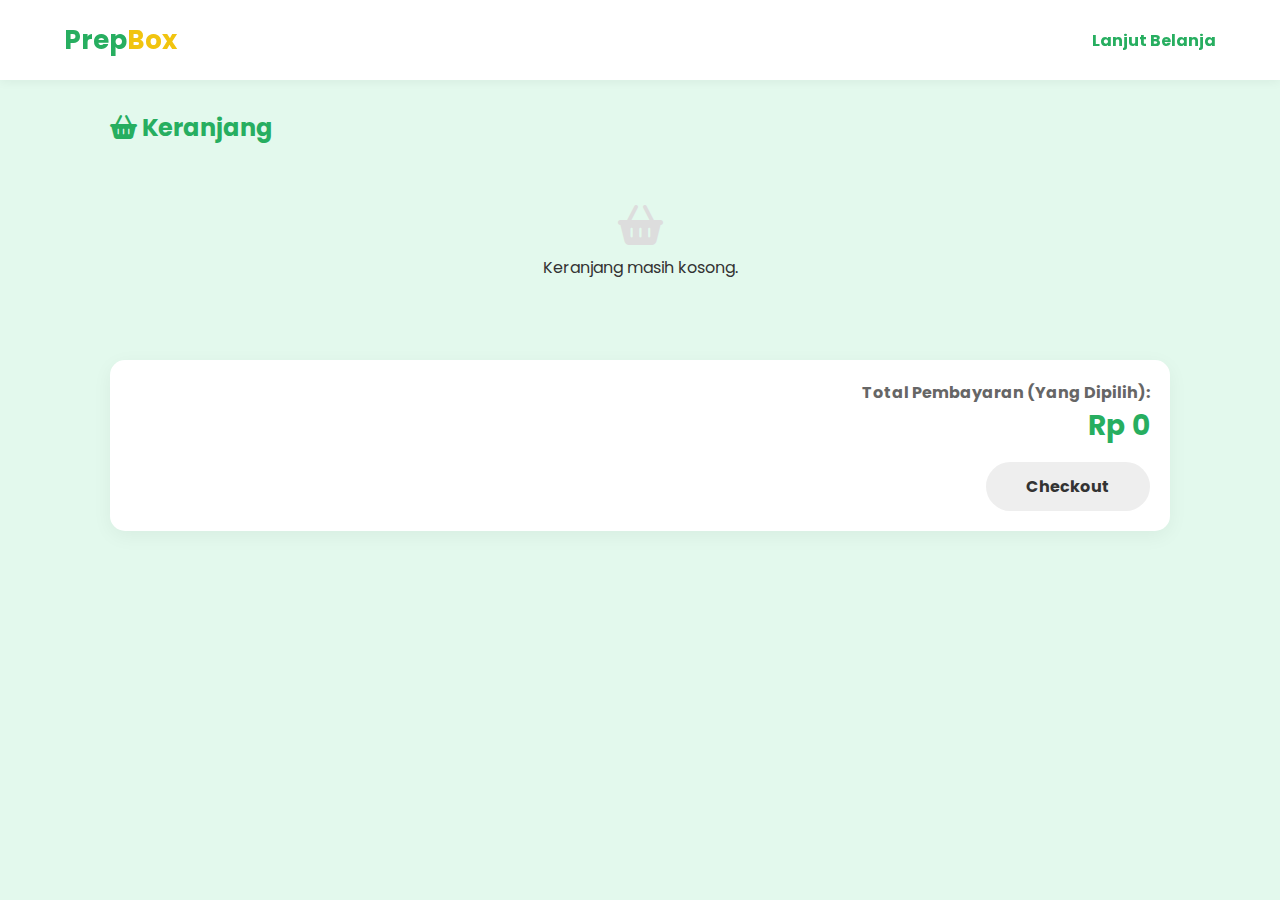
<file: cart.html>
<!DOCTYPE html>
<html lang="id">
<head>
    <meta charset="UTF-8">
    <meta name="viewport" content="width=device-width, initial-scale=1.0">
    <title>Keranjang</title>
    <link rel="stylesheet" href="style.css">
    <link href="https://cdnjs.cloudflare.com/ajax/libs/font-awesome/6.0.0/css/all.min.css" rel="stylesheet">
</head>
<body>
    
    <div id="notif-overlay" class="notif-overlay">
        <div id="notif-box" class="notif-box">
            <i id="notif-icon" class="fas fa-check-circle notif-icon"></i>
            <span id="notif-msg" class="notif-msg">Pesan</span>
            <button class="btn-notif" onclick="closeNotif()">Oke</button>
        </div>
    </div>

    <header>
        <div class="logo">Prep<span class="text-kuning">Box</span> </div>
        <div class="nav-menu">
            <a href="index.html" class="back-link" style="margin:0;">Lanjut Belanja</a>
            <a href="profile.html" id="profile-btn-header" class="profile-btn-header"><i class="fas fa-user-circle"></i></a>
        </div>
    </header>

    <div class="container">
        <h2 style="margin-bottom: 20px; color: var(--hijau);"><i class="fas fa-shopping-basket"></i> Keranjang</h2>
        <div id="cart-list"></div>
        <div class="total-section">
            <div style="color: #666; font-size: 16px;">Total Pembayaran (Yang Dipilih):</div>
            <div id="cart-total" style="color: var(--hijau); font-size: 28px;">Rp 0</div>
            <button id="btn-checkout" class="btn-checkout" onclick="goToPayment()">Checkout</button>
        </div>
    </div>
    <script src="script.js"></script>
</body>

</html>
</file>
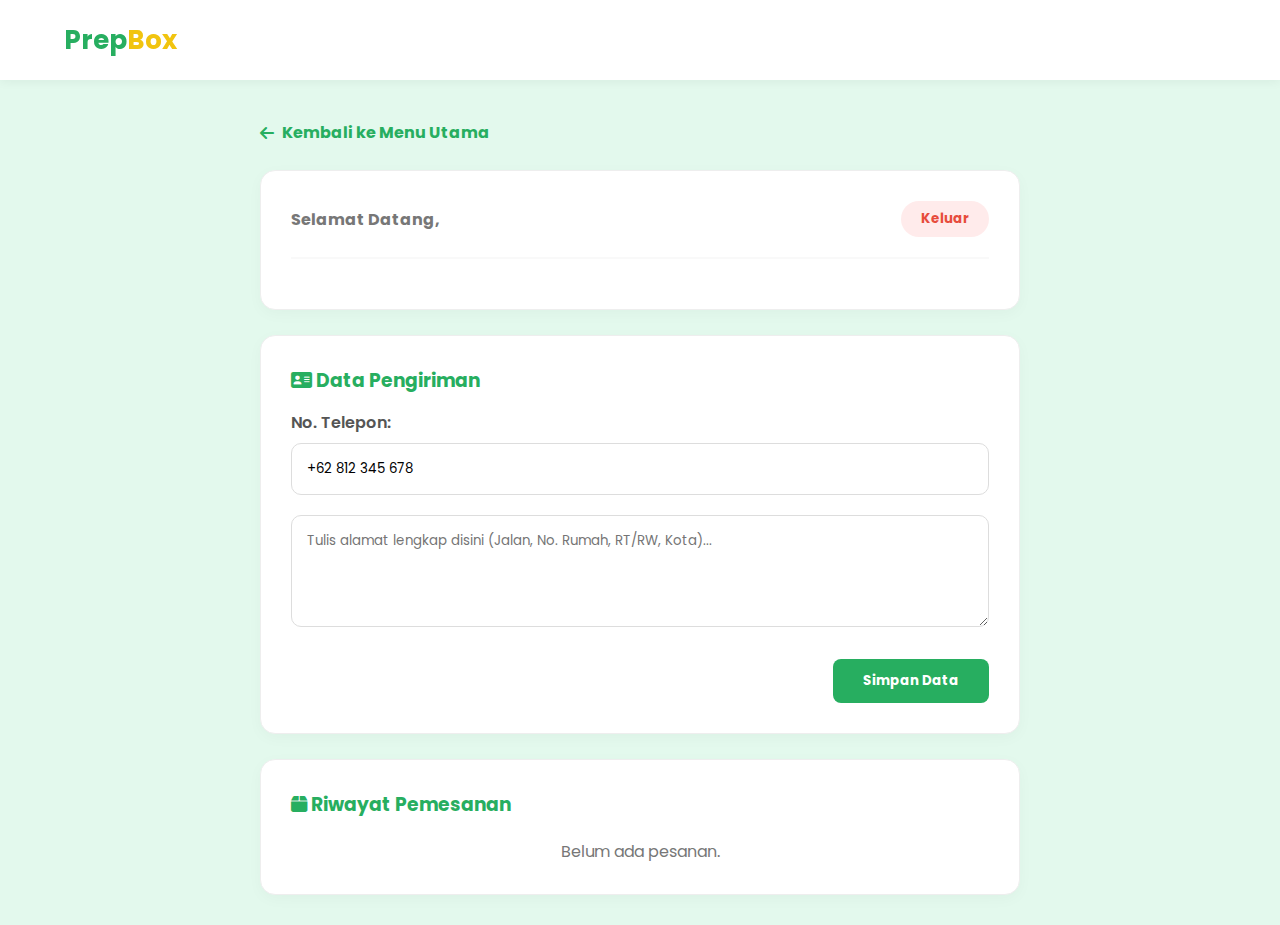
<file: profile.html>
<!DOCTYPE html>
<html lang="id">
<head>
    <meta charset="UTF-8">
    <meta name="viewport" content="width=device-width, initial-scale=1.0">
    <title>Profil Saya</title>
    <link rel="stylesheet" href="style.css">
    <link href="https://cdnjs.cloudflare.com/ajax/libs/font-awesome/6.0.0/css/all.min.css" rel="stylesheet">
</head>
<body>
    <div id="notif-overlay" class="notif-overlay"><div id="notif-box" class="notif-box"><i id="notif-icon" class="fas fa-check-circle notif-icon"></i><span id="notif-msg" class="notif-msg">Pesan</span><button class="btn-notif" onclick="closeNotif()">Oke</button></div></div>
    
    <header>
        <div class="logo">Prep<span class="text-kuning">Box</span> </div>
        <div class="nav-menu">
            <a href="cart.html" id="nav-cart-icon" class="cart-wrap"><i class="fas fa-shopping-cart"></i><span id="cart-count" class="cart-badge">0</span></a>
            <a href="profile.html" id="profile-btn-header" class="profile-btn-header"><i class="fas fa-user-circle"></i></a>
        </div>
    </header>

    <div class="profile-container">
        <a href="index.html" class="back-link"><i class="fas fa-arrow-left"></i> Kembali ke Menu Utama</a>
        
        <div class="profile-card">
            <div class="profile-header">
                <div class="profile-name">
                    <h4 style="color:#777;">Selamat Datang,</h4>
                    <h2 id="profile-username" style="color:var(--hijau);">User</h2>
                </div>
                <button class="btn-logout-profile" onclick="logout()">Keluar</button>
            </div>
        </div>

        <div class="profile-card">
            <h3 style="margin-bottom:15px; color:var(--hijau);"><i class="fas fa-address-card"></i> Data Pengiriman</h3>
            <div class="address-form">
                
                <label style="display:block; margin-bottom:8px; font-weight:600; color:#555;">No. Telepon:</label>
                <input type="text" id="profile-phone" style="width:100%; padding:15px; border:1px solid #ddd; border-radius:10px; margin-bottom:20px; font-family:inherit; outline:none;" value="+62 812 345 678">

                <textarea id="address-input" rows="4" style="width:100%; padding:15px; border:1px solid #ddd; border-radius:10px; font-family:inherit; margin-bottom:15px; outline:none;" placeholder="Tulis alamat lengkap disini (Jalan, No. Rumah, RT/RW, Kota)..."></textarea>
                
                <div style="text-align: right;">
                    <button class="btn-save" onclick="saveAddress()" style="width: auto; padding: 12px 30px;">Simpan Data</button>
                </div>
            </div>
        </div>

        <div class="profile-card">
            <h3 style="margin-bottom:20px; color:var(--hijau);"><i class="fas fa-box"></i> Riwayat Pemesanan</h3>
            <div id="order-list"></div>
        </div>
    </div>

    <div id="tracking-overlay" class="modal-overlay">
        <div class="modal-box">
            <span class="close-btn" onclick="closeTracking()">&times;</span>
            <h3 style="color:var(--hijau);">Lacak Paket</h3>
            <div class="timeline">
                <div class="timeline-item"><div class="timeline-status">Pesanan Diterima</div><div class="timeline-date">Baru Saja</div></div>
                <div class="timeline-item"><div class="timeline-status">Sedang Dikemas</div><div class="timeline-date">Sedang berlangsung</div></div>
                <div class="timeline-item"><div class="timeline-status" style="color:#ccc;">Dikirim oleh Kurir</div><div class="timeline-date">-</div></div>
                <div class="timeline-item"><div class="timeline-status" style="color:#ccc;">Paket Diterima</div><div class="timeline-date">-</div></div>
            </div>
        </div>
    </div>
    <script src="script.js"></script>
</body>

</html>
</file>
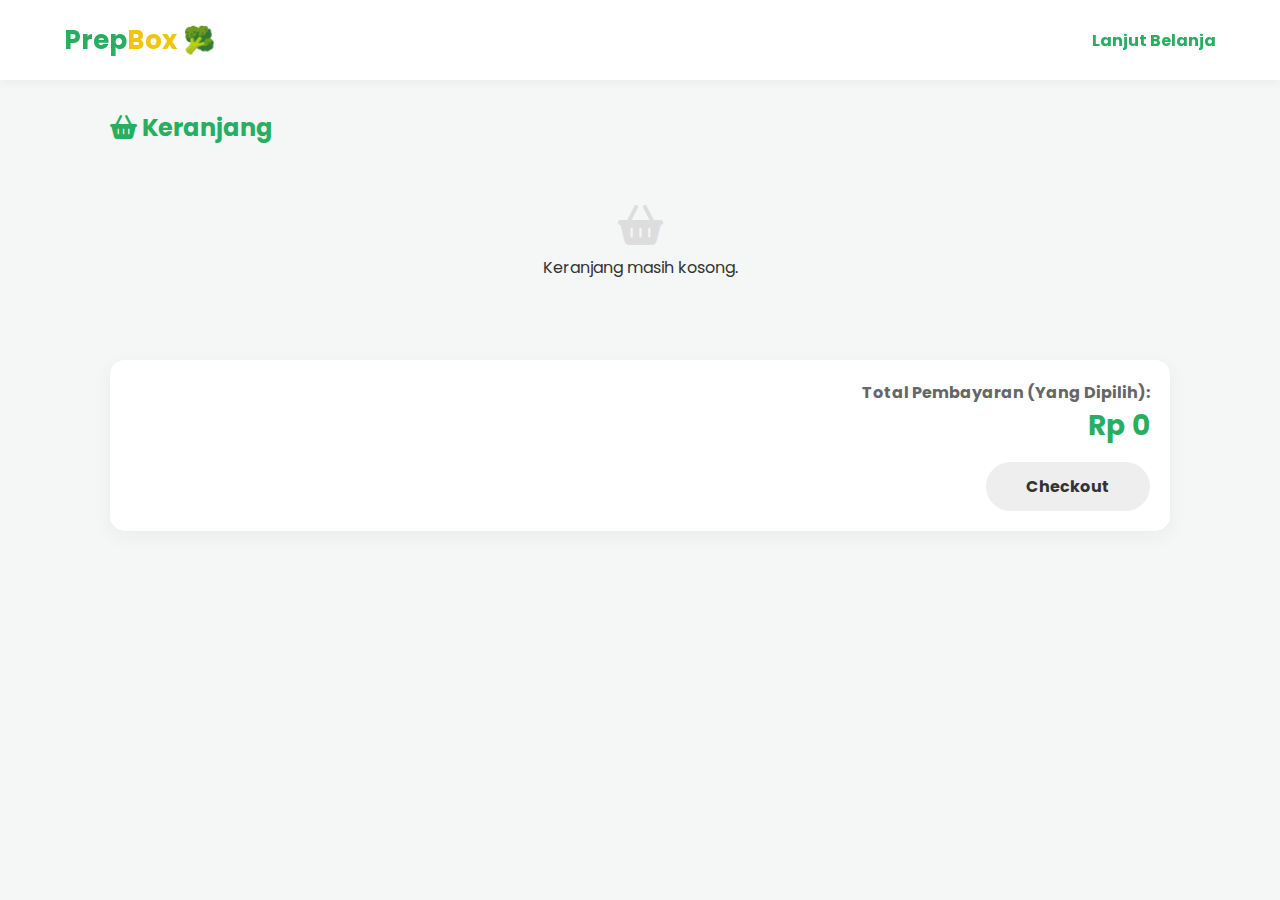
<file: Web Individu Shafa/cart.html>
<!DOCTYPE html>
<html lang="id">
<head>
    <meta charset="UTF-8">
    <meta name="viewport" content="width=device-width, initial-scale=1.0">
    <title>Keranjang</title>
    <link rel="stylesheet" href="style.css">
    <link href="https://cdnjs.cloudflare.com/ajax/libs/font-awesome/6.0.0/css/all.min.css" rel="stylesheet">
</head>
<body>
    
    <div id="notif-overlay" class="notif-overlay">
        <div id="notif-box" class="notif-box">
            <i id="notif-icon" class="fas fa-check-circle notif-icon"></i>
            <span id="notif-msg" class="notif-msg">Pesan</span>
            <button class="btn-notif" onclick="closeNotif()">Oke</button>
        </div>
    </div>

    <header>
        <div class="logo">Prep<span class="text-kuning">Box</span> 🥦</div>
        <div class="nav-menu">
            <a href="index.html" class="back-link" style="margin:0;">Lanjut Belanja</a>
            <a href="profile.html" id="profile-btn-header" class="profile-btn-header"><i class="fas fa-user-circle"></i></a>
        </div>
    </header>

    <div class="container">
        <h2 style="margin-bottom: 20px; color: var(--hijau);"><i class="fas fa-shopping-basket"></i> Keranjang</h2>
        <div id="cart-list"></div>
        <div class="total-section">
            <div style="color: #666; font-size: 16px;">Total Pembayaran (Yang Dipilih):</div>
            <div id="cart-total" style="color: var(--hijau); font-size: 28px;">Rp 0</div>
            <button id="btn-checkout" class="btn-checkout" onclick="goToPayment()">Checkout</button>
        </div>
    </div>
    <script src="script.js"></script>
</body>
</html>
</file>
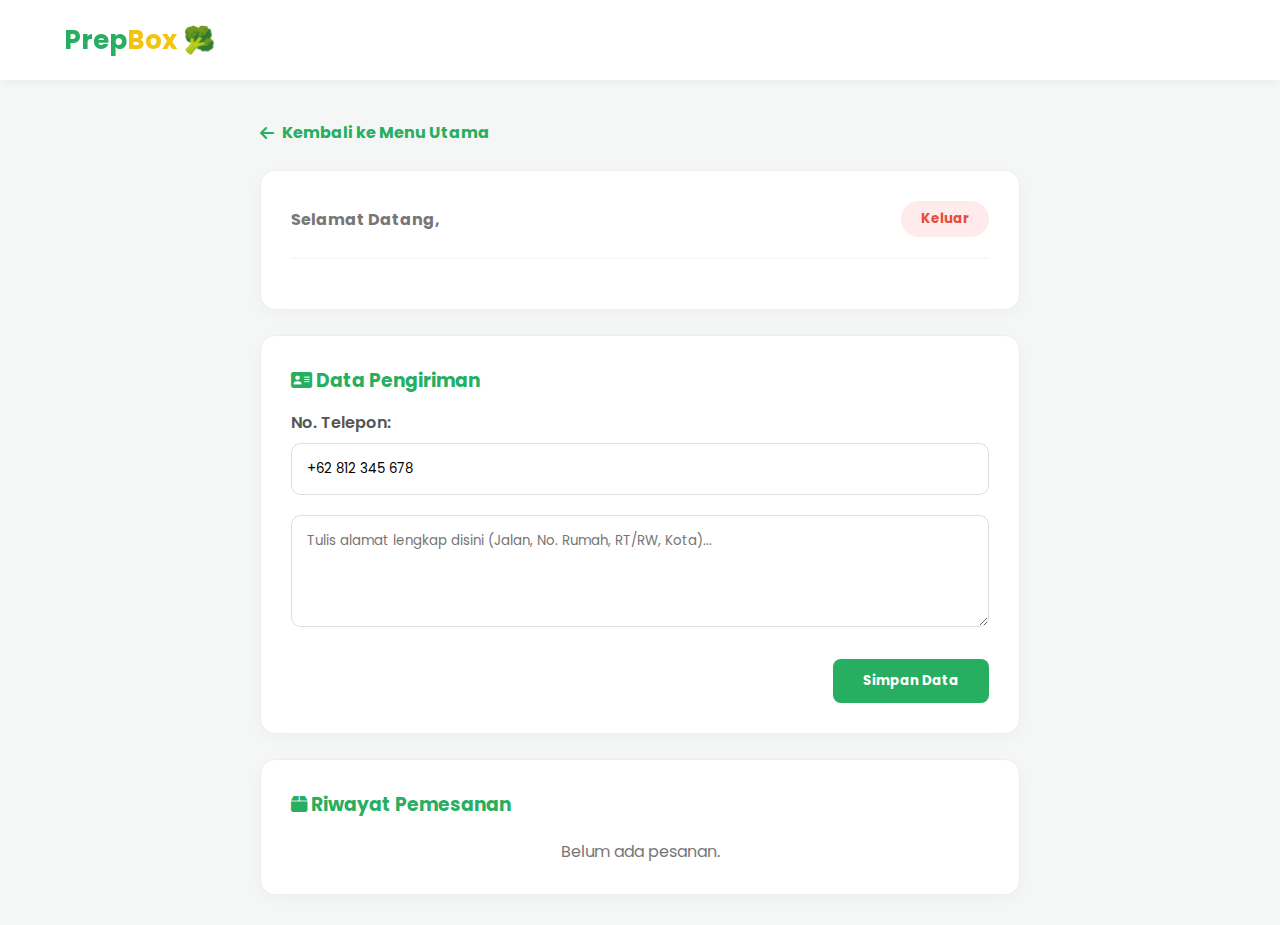
<file: Web Individu Shafa/profile.html>
<!DOCTYPE html>
<html lang="id">
<head>
    <meta charset="UTF-8">
    <meta name="viewport" content="width=device-width, initial-scale=1.0">
    <title>Profil Saya</title>
    <link rel="stylesheet" href="style.css">
    <link href="https://cdnjs.cloudflare.com/ajax/libs/font-awesome/6.0.0/css/all.min.css" rel="stylesheet">
</head>
<body>
    <div id="notif-overlay" class="notif-overlay"><div id="notif-box" class="notif-box"><i id="notif-icon" class="fas fa-check-circle notif-icon"></i><span id="notif-msg" class="notif-msg">Pesan</span><button class="btn-notif" onclick="closeNotif()">Oke</button></div></div>
    
    <header>
        <div class="logo">Prep<span class="text-kuning">Box</span> 🥦</div>
        <div class="nav-menu">
            <a href="cart.html" id="nav-cart-icon" class="cart-wrap"><i class="fas fa-shopping-cart"></i><span id="cart-count" class="cart-badge">0</span></a>
            <a href="profile.html" id="profile-btn-header" class="profile-btn-header"><i class="fas fa-user-circle"></i></a>
        </div>
    </header>

    <div class="profile-container">
        <a href="index.html" class="back-link"><i class="fas fa-arrow-left"></i> Kembali ke Menu Utama</a>
        
        <div class="profile-card">
            <div class="profile-header">
                <div class="profile-name">
                    <h4 style="color:#777;">Selamat Datang,</h4>
                    <h2 id="profile-username" style="color:var(--hijau);">User</h2>
                </div>
                <button class="btn-logout-profile" onclick="logout()">Keluar</button>
            </div>
        </div>

        <div class="profile-card">
            <h3 style="margin-bottom:15px; color:var(--hijau);"><i class="fas fa-address-card"></i> Data Pengiriman</h3>
            <div class="address-form">
                
                <label style="display:block; margin-bottom:8px; font-weight:600; color:#555;">No. Telepon:</label>
                <input type="text" id="profile-phone" style="width:100%; padding:15px; border:1px solid #ddd; border-radius:10px; margin-bottom:20px; font-family:inherit; outline:none;" value="+62 812 345 678">

                <textarea id="address-input" rows="4" style="width:100%; padding:15px; border:1px solid #ddd; border-radius:10px; font-family:inherit; margin-bottom:15px; outline:none;" placeholder="Tulis alamat lengkap disini (Jalan, No. Rumah, RT/RW, Kota)..."></textarea>
                
                <div style="text-align: right;">
                    <button class="btn-save" onclick="saveAddress()" style="width: auto; padding: 12px 30px;">Simpan Data</button>
                </div>
            </div>
        </div>

        <div class="profile-card">
            <h3 style="margin-bottom:20px; color:var(--hijau);"><i class="fas fa-box"></i> Riwayat Pemesanan</h3>
            <div id="order-list"></div>
        </div>
    </div>

    <div id="tracking-overlay" class="modal-overlay">
        <div class="modal-box">
            <span class="close-btn" onclick="closeTracking()">&times;</span>
            <h3 style="color:var(--hijau);">Lacak Paket</h3>
            <div class="timeline">
                <div class="timeline-item"><div class="timeline-status">Pesanan Diterima</div><div class="timeline-date">Baru Saja</div></div>
                <div class="timeline-item"><div class="timeline-status">Sedang Dikemas</div><div class="timeline-date">Sedang berlangsung</div></div>
                <div class="timeline-item"><div class="timeline-status" style="color:#ccc;">Dikirim oleh Kurir</div><div class="timeline-date">-</div></div>
                <div class="timeline-item"><div class="timeline-status" style="color:#ccc;">Paket Diterima</div><div class="timeline-date">-</div></div>
            </div>
        </div>
    </div>
    <script src="script.js"></script>
</body>
</html>
</file>
<file: style.css>
/* --- 1. IMPORT FONT POPPINS DISINI (Agar semua halaman otomatis punya font ini) --- */
@import url('https://fonts.googleapis.com/css2?family=Poppins:wght@300;400;600;700&display=swap');

/* --- RESET & GLOBAL --- */
* { 
    margin: 0; 
    padding: 0; 
    box-sizing: border-box; 
    font-family: 'Poppins', sans-serif; /* Pastikan semua elemen pakai Poppins */
}

/* --- UPDATE BACKGROUND KE WARNA MINT DISINI --- */
body { 
    background-color: #e3f9ed; /* Warna Hijau Mint */
    padding-top: 90px; 
    color: #333; 
}

a { text-decoration: none; color: inherit; }

/* Pastikan semua elemen input/tombol secara eksplisit pakai Poppins */
input, button, textarea, select { font-family: 'Poppins', sans-serif; }

/* VARIABEL WARNA */
:root { --hijau: #27ae60; --hijau-tua: #219150; --merah: #e74c3c; --kuning: #f1c40f; --putih: #ffffff; }

/* --- HEADER --- */
header { position: fixed; top: 0; left: 0; width: 100%; height: 80px; background: var(--putih); display: flex; justify-content: space-between; align-items: center; padding: 0 5%; box-shadow: 0 2px 10px rgba(0,0,0,0.05); z-index: 1000; }
.logo { font-size: 26px; font-weight: 700; color: var(--hijau); } .text-kuning { color: var(--kuning); }
.nav-menu { display: flex; align-items: center; gap: 20px; }
.cart-wrap { position: relative; cursor: pointer; color: var(--hijau); font-size: 24px; display: none; }
.cart-badge { position: absolute; top: -5px; right: -8px; background: var(--kuning); color: #333; font-size: 11px; font-weight: bold; padding: 2px 6px; border-radius: 50%; }
.profile-btn-header { font-size: 26px; color: var(--hijau); cursor: pointer; display: none; }
.btn-auth { padding: 10px 25px; border-radius: 20px; font-weight: 600; border: none; cursor: pointer; transition: 0.3s; background: var(--hijau); color: white; }

/* --- GRID & CARD --- */
.container { max-width: 1100px; margin: 0 auto; padding: 20px; }
.judul-section { text-align: center; margin: 30px 0 20px; color: #444; font-size: 24px; font-weight: 700; }
.product-grid { display: grid; grid-template-columns: repeat(auto-fit, minmax(260px, 1fr)); gap: 25px; }
.card { background: white; border-radius: 15px; overflow: hidden; box-shadow: 0 5px 15px rgba(0,0,0,0.05); border: 1px solid #eee; transition: transform 0.3s; cursor: pointer; }
.card:hover { transform: translateY(-5px); border-color: var(--hijau); }
.card img { width: 100%; height: 200px; object-fit: cover; }
.card-body { padding: 15px; text-align: center; }
.card-price { color: var(--hijau); font-weight: bold; font-size: 18px; margin-top: 5px; }

/* --- DETAIL PRODUK --- */
.detail-box { background: white; padding: 40px; border-radius: 20px; box-shadow: 0 5px 25px rgba(0,0,0,0.05); display: flex; gap: 50px; align-items: flex-start; }
.detail-img { flex: 1; min-width: 350px; border-radius: 15px; overflow: hidden; }
.detail-img img { width: 100%; height: 100%; object-fit: cover; display: block; }
.detail-info { flex: 1; }
.detail-title { font-size: 32px; font-weight: 700; margin-bottom: 10px; color: #333; }
.detail-price { font-size: 28px; color: var(--hijau); font-weight: 800; margin-bottom: 25px; }
.info-block { margin-bottom: 25px; border-bottom: 1px solid #eee; padding-bottom: 15px; }
.info-block h4 { color: #555; margin-bottom: 8px; font-size: 16px; font-weight: 600; text-transform: uppercase; }
.info-block p { color: #666; line-height: 1.6; }
.btn-full { width: 100%; padding: 15px; border: none; border-radius: 10px; font-size: 16px; font-weight: bold; cursor: pointer; background: var(--hijau); color: white; transition: 0.3s; }
.back-link { display: inline-flex; align-items: center; gap: 8px; color: var(--hijau); font-weight: 700; margin-bottom: 25px; font-size: 16px; }

/* --- PEMBAYARAN --- */
.payment-wrapper { display: flex; gap: 30px; align-items: flex-start; flex-wrap: wrap; margin-top: 20px; }
.pay-left { flex: 2; min-width: 300px; }
.pay-right { flex: 1; min-width: 300px; background: white; padding: 25px; border-radius: 15px; box-shadow: 0 5px 15px rgba(0,0,0,0.05); height: fit-content; }
.pay-card { background: white; padding: 25px; border-radius: 15px; box-shadow: 0 5px 15px rgba(0,0,0,0.05); margin-bottom: 20px; }
.pay-card h3 { margin-bottom: 20px; color: var(--hijau); border-bottom: 1px solid #eee; padding-bottom: 10px; font-size: 18px; }
.form-group { margin-bottom: 15px; }
.form-group label { display: block; margin-bottom: 8px; font-weight: 600; color: #555; }
.form-group input, .form-group textarea { width: 100%; padding: 12px; border: 1px solid #ddd; border-radius: 8px; background: #fafafa; outline: none; }
.form-group input:focus, .form-group textarea:focus { background: #fff; border-color: var(--hijau); }

/* Opsi Pembayaran */
.method-box { display: flex; align-items: center; gap: 15px; padding: 15px; border: 1px solid #ddd; border-radius: 10px; cursor: pointer; margin-bottom: 10px; transition: 0.2s; background: #fff; }
.method-box i { font-size: 22px; color: #777; width: 30px; text-align: center; }
.method-box div { font-weight: 600; color: #555; }
.method-box:hover { background: #f9f9f9; }
.method-box.active { border-color: var(--hijau); background: #e8f8f5; }
.method-box.active i, .method-box.active div { color: var(--hijau); }

.summary-item { display: flex; justify-content: space-between; margin-bottom: 12px; font-size: 14px; color: #555; }
.summary-total { display: flex; justify-content: space-between; margin-top: 20px; padding-top: 15px; border-top: 2px dashed #ddd; font-weight: 800; font-size: 18px; color: var(--hijau); }
.btn-pay-now { width: 100%; padding: 15px; background: var(--kuning); color: #333; font-weight: bold; border: none; border-radius: 8px; margin-top: 20px; cursor: pointer; font-size: 16px; opacity: 1; }
.btn-pay-now:disabled { background: #eee; color: #aaa; cursor: not-allowed; opacity: 0.7; }

/* --- PROFILE --- */
.profile-container { max-width: 800px; margin: 30px auto; padding: 0 20px; }
.profile-card { background: white; border-radius: 15px; padding: 30px; margin-bottom: 25px; border: 1px solid #eee; box-shadow: 0 4px 15px rgba(0,0,0,0.03); }
.profile-header { display: flex; justify-content: space-between; align-items: center; border-bottom: 2px solid #f9f9f9; padding-bottom: 20px; margin-bottom: 20px; }
.btn-logout-profile { background: #ffebeb; color: var(--merah); padding: 8px 20px; border-radius: 20px; border: none; font-weight: bold; cursor: pointer; }
.btn-save { background: var(--hijau); color: white; border: none; padding: 10px 25px; border-radius: 8px; font-weight: bold; cursor: pointer; margin-top: 10px; }

/* Riwayat Item */
.order-item { border: 1px solid #eee; border-radius: 12px; padding: 20px; margin-bottom: 15px; background: white; transition: 0.2s; }
.order-item:hover { border-color: #ddd; box-shadow: 0 2px 8px rgba(0,0,0,0.03); }
.order-summary { display: flex; justify-content: space-between; align-items: center; }
.order-info h4 { font-size: 16px; margin-bottom: 5px; color: var(--hijau); }
.order-status { font-size: 12px; color: #888; }
.order-actions { display: flex; gap: 10px; }
.btn-toggle { background: #e8f8f5; color: var(--hijau); padding: 8px 15px; border-radius: 8px; border: none; font-weight: bold; cursor: pointer; font-size: 13px; }
.btn-track { background: var(--kuning); color: #333; padding: 8px 15px; border-radius: 8px; border: none; font-weight: bold; cursor: pointer; font-size: 13px; }
.order-details-content { display: none; margin-top: 15px; padding-top: 15px; border-top: 1px dashed #ddd; }
.detail-row { display: flex; justify-content: space-between; font-size: 14px; margin-bottom: 8px; color: #555; }
.detail-total { text-align: right; font-weight: bold; color: var(--hijau); margin-top: 10px; font-size: 16px; }

/* --- MODAL / POP-UP (YANG SUDAH DIPERBAIKI) --- */
/* Setting dasar */
.notif-overlay, .modal-overlay { 
    position: fixed; top: 0; left: 0; width: 100%; height: 100%; 
    background: rgba(0,0,0,0.5); 
    display: none; 
    justify-content: center; align-items: center; 
    backdrop-filter: blur(5px); 
}

/* Modal Login/Register (Level 9999) */
.modal-overlay {
    z-index: 9999;
}

/* Notifikasi (Salah Password) Level 10000 - AGAR MUNCUL DI DEPAN */
.notif-overlay {
    z-index: 10000;
}

.modal-box { 
    background: white; width: 100%; max-width: 400px; 
    padding: 30px; border-radius: 15px; 
    box-shadow: 0 15px 40px rgba(0,0,0,0.2); 
    position: relative; animation: popUp 0.3s ease-out;
}
.close-btn { position: absolute; top: 15px; right: 20px; font-size: 24px; cursor: pointer; color: #aaa; }
.close-btn:hover { color: #333; }

/* STYLE NOTIFIKASI */
.notif-box { 
    background: white;
    width: 320px; 
    padding: 30px; 
    border-radius: 20px; 
    text-align: center;
    box-shadow: 0 20px 50px rgba(0,0,0,0.2);
    animation: popUp 0.4s cubic-bezier(0.175, 0.885, 0.32, 1.275); 
}

@keyframes popUp {
    from { transform: scale(0.8); opacity: 0; }
    to { transform: scale(1); opacity: 1; }
}

/* Variasi Warna: Sukses (Hijau) */
.notif-box.sukses-theme .notif-icon { 
    font-size: 60px; color: var(--hijau); margin-bottom: 15px; 
}
.notif-box.sukses-theme .btn-notif { 
    background: var(--hijau); color: white; 
}
.notif-box.sukses-theme { border-bottom: 6px solid var(--hijau); }

/* Variasi Warna: Gagal (Merah) */
.notif-box.gagal-theme .notif-icon { 
    font-size: 60px; color: var(--merah); margin-bottom: 15px; 
}
.notif-box.gagal-theme .btn-notif { 
    background: var(--merah); color: white; 
}
.notif-box.gagal-theme { border-bottom: 6px solid var(--merah); }

/* Teks & Tombol Notifikasi */
.notif-msg { 
    display: block; font-size: 16px; font-weight: 600; color: #333; margin-bottom: 25px; 
}
.btn-notif { 
    border: none; padding: 12px 30px; border-radius: 50px; 
    font-weight: bold; cursor: pointer; width: 100%; 
    font-family: 'Poppins', sans-serif; transition: 0.2s;
}
.btn-notif:hover { opacity: 0.9; transform: translateY(-2px); }

/* Input Modal */
.input-group { margin-bottom: 18px; }
.input-group input { width: 100%; padding: 14px; border: 1px solid #ddd; border-radius: 10px; outline: none; transition: 0.3s; font-size: 14px; }
.input-group input:focus { border-color: var(--hijau); box-shadow: 0 0 0 3px rgba(39, 174, 96, 0.1); }
.btn-modal { width: 100%; padding: 14px; background: var(--hijau); color: white; border: none; border-radius: 10px; font-weight: bold; cursor: pointer; font-size: 16px; margin-top: 15px; transition: 0.3s; }
.btn-modal:hover { background: var(--hijau-tua); }
.link-switch { margin-top: 20px; font-size: 14px; color: var(--hijau); cursor: pointer; text-align: center; display: block; }

/* Payment Modal Specific */
.pay-timer { font-size: 13px; color: #c0392b; font-weight: bold; margin: 0 auto 20px; background: #fff0f0; padding: 8px 20px; display: table; border-radius: 30px; }
.va-number { 
    font-family: 'Courier New', monospace; font-size: 26px; font-weight: bold; letter-spacing: 2px; 
    margin: 15px 0; background: #f4f6f9; padding: 20px; border-radius: 10px; 
    border: 2px dashed #ccc; color: #333; text-align: center; 
}
.step-list { font-size: 14px; line-height: 1.8; color: #555; background: #f9f9f9; padding: 15px 20px; border-radius: 10px; }
.qris-img { width: 200px; height: 200px; object-fit: contain; margin: 10px auto; border: 1px solid #eee; padding: 10px; border-radius: 10px; display: block; }

/* --- TIMELINE LACAK --- */
.timeline { position: relative; padding-left: 10px; margin-top: 20px; }
.timeline-item { position: relative; padding-left: 35px; padding-bottom: 30px; border-left: 2px solid #eee; }
.timeline-item:last-child { border-left: none; padding-bottom: 0; }
.timeline-item::before { content: ''; position: absolute; left: -6px; top: 0; width: 12px; height: 12px; background: var(--hijau); border-radius: 50%; border: 3px solid white; box-shadow: 0 0 0 2px #eee; }
.timeline-status { font-weight: bold; color: #333; font-size: 15px; }
.timeline-date { font-size: 12px; color: #888; margin-top: 4px; }

/* --- SLIDER & SEARCH --- */
.slider-container { position: relative; width: 90%; max-width: 1100px; margin: 20px auto 40px; border-radius: 15px; overflow: hidden; box-shadow: 0 5px 20px rgba(0,0,0,0.1); }
.slider-wrapper { display: flex; overflow-x: auto; scrollbar-width: none; scroll-behavior: smooth; }
.slider-wrapper::-webkit-scrollbar { display: none; }
.slide { min-width: 100%; height: 350px; position: relative; }
.slide img { width: 100%; height: 100%; object-fit: cover; }
.slide-caption { position: absolute; top: 0; left: 0; width: 100%; height: 100%; background: linear-gradient(to right, rgba(0,0,0,0.7), transparent); display: flex; flex-direction: column; justify-content: center; padding-left: 60px; color: white; }
.slider-btn { position: absolute; top: 50%; transform: translateY(-50%); background: rgba(255,255,255,0.9); border:none; width: 40px; height: 40px; border-radius: 50%; cursor: pointer; font-size: 20px; color: var(--hijau); z-index: 10; display: flex; align-items: center; justify-content: center; box-shadow: 0 2px 10px rgba(0,0,0,0.1); }
.prev-btn { left: 20px; display: none; } .next-btn { right: 20px; }
.dots { position: absolute; bottom: 20px; left: 50%; transform: translateX(-50%); display: flex; gap: 8px; }
.dot { width: 10px; height: 10px; background: rgba(255,255,255,0.5); border-radius: 50%; cursor: pointer; transition: 0.3s; }
.dot.active { background: var(--kuning); width: 30px; border-radius: 10px; }
.search-container { width: 90%; max-width: 600px; margin: 0 auto 30px; display: flex; gap: 10px; }
.search-input { width: 100%; padding: 12px 25px; border: 1px solid #ddd; border-radius: 30px; outline: none; box-shadow: 0 2px 10px rgba(0,0,0,0.03); }
.btn-search { padding: 0 30px; background: var(--hijau); color: white; border: none; border-radius: 30px; cursor: pointer; font-weight: bold; }

/* --- KERANJANG --- */
.cart-item { display: flex; align-items: center; justify-content: space-between; background: white; padding: 20px; margin-bottom: 15px; border-radius: 12px; border: 1px solid #eee; box-shadow: 0 2px 5px rgba(0,0,0,0.02); }
.cart-left { display: flex; align-items: center; gap: 20px; flex: 1; }
.cart-checkbox { width: 20px; height: 20px; cursor: pointer; accent-color: var(--hijau); }
.cart-left img { width: 80px; height: 80px; border-radius: 10px; object-fit: cover; }
.qty-control { display: flex; align-items: center; gap: 10px; margin-right: 20px; background: #f8f8f8; padding: 8px 15px; border-radius: 25px; }
.btn-qty { width: 25px; height: 25px; background: white; border: 1px solid #ddd; border-radius: 50%; cursor: pointer; font-weight: bold; color: var(--hijau); display: flex; align-items: center; justify-content: center; }
.qty-val { font-weight: bold; font-size: 14px; min-width: 20px; text-align: center; }
.btn-hapus { background: #ffebeb; color: var(--merah); padding: 8px 15px; border-radius: 8px; border:none; cursor: pointer; font-weight: bold; font-size: 13px;}
.total-section { text-align: right; margin-top: 40px; font-size: 20px; font-weight: bold; background: white; padding: 20px; border-radius: 15px; box-shadow: 0 5px 20px rgba(0,0,0,0.05); }
.btn-checkout { background: var(--kuning); color: #333; margin-top: 15px; padding: 12px 40px; border:none; border-radius: 30px; font-weight: bold; cursor: pointer; font-size: 16px; transition: 0.3s; }
.btn-checkout:disabled { background: #eee; cursor: not-allowed; }
.btn-checkout:hover { transform: translateY(-3px); box-shadow: 0 5px 15px rgba(241, 196, 15, 0.4); }/* --- 1. IMPORT FONT POPPINS DISINI (Agar semua halaman otomatis punya font ini) --- */
@import url('https://fonts.googleapis.com/css2?family=Poppins:wght@300;400;600;700&display=swap');

/* --- RESET & GLOBAL --- */
* { 
    margin: 0; 
    padding: 0; 
    box-sizing: border-box; 
    font-family: 'Poppins', sans-serif; /* Pastikan semua elemen pakai Poppins */
}

/* --- UPDATE BACKGROUND KE WARNA MINT DISINI --- */
body { 
    background-color: #e3f9ed; /* Warna Hijau Mint */
    padding-top: 90px; 
    color: #333; 
}

a { text-decoration: none; color: inherit; }

/* Pastikan semua elemen input/tombol secara eksplisit pakai Poppins */
input, button, textarea, select { font-family: 'Poppins', sans-serif; }

/* VARIABEL WARNA */
:root { --hijau: #27ae60; --hijau-tua: #219150; --merah: #e74c3c; --kuning: #f1c40f; --putih: #ffffff; }

/* --- HEADER --- */
header { position: fixed; top: 0; left: 0; width: 100%; height: 80px; background: var(--putih); display: flex; justify-content: space-between; align-items: center; padding: 0 5%; box-shadow: 0 2px 10px rgba(0,0,0,0.05); z-index: 1000; }
.logo { font-size: 26px; font-weight: 700; color: var(--hijau); } .text-kuning { color: var(--kuning); }
.nav-menu { display: flex; align-items: center; gap: 20px; }
.cart-wrap { position: relative; cursor: pointer; color: var(--hijau); font-size: 24px; display: none; }
.cart-badge { position: absolute; top: -5px; right: -8px; background: var(--kuning); color: #333; font-size: 11px; font-weight: bold; padding: 2px 6px; border-radius: 50%; }
.profile-btn-header { font-size: 26px; color: var(--hijau); cursor: pointer; display: none; }
.btn-auth { padding: 10px 25px; border-radius: 20px; font-weight: 600; border: none; cursor: pointer; transition: 0.3s; background: var(--hijau); color: white; }

/* --- GRID & CARD --- */
.container { max-width: 1100px; margin: 0 auto; padding: 20px; }
.judul-section { text-align: center; margin: 30px 0 20px; color: #444; font-size: 24px; font-weight: 700; }
.product-grid { display: grid; grid-template-columns: repeat(auto-fit, minmax(260px, 1fr)); gap: 25px; }
.card { background: white; border-radius: 15px; overflow: hidden; box-shadow: 0 5px 15px rgba(0,0,0,0.05); border: 1px solid #eee; transition: transform 0.3s; cursor: pointer; }
.card:hover { transform: translateY(-5px); border-color: var(--hijau); }
.card img { width: 100%; height: 200px; object-fit: cover; }
.card-body { padding: 15px; text-align: center; }
.card-price { color: var(--hijau); font-weight: bold; font-size: 18px; margin-top: 5px; }

/* --- DETAIL PRODUK --- */
.detail-box { background: white; padding: 40px; border-radius: 20px; box-shadow: 0 5px 25px rgba(0,0,0,0.05); display: flex; gap: 50px; align-items: flex-start; }
.detail-img { flex: 1; min-width: 350px; border-radius: 15px; overflow: hidden; }
.detail-img img { width: 100%; height: 100%; object-fit: cover; display: block; }
.detail-info { flex: 1; }
.detail-title { font-size: 32px; font-weight: 700; margin-bottom: 10px; color: #333; }
.detail-price { font-size: 28px; color: var(--hijau); font-weight: 800; margin-bottom: 25px; }
.info-block { margin-bottom: 25px; border-bottom: 1px solid #eee; padding-bottom: 15px; }
.info-block h4 { color: #555; margin-bottom: 8px; font-size: 16px; font-weight: 600; text-transform: uppercase; }
.info-block p { color: #666; line-height: 1.6; }
.btn-full { width: 100%; padding: 15px; border: none; border-radius: 10px; font-size: 16px; font-weight: bold; cursor: pointer; background: var(--hijau); color: white; transition: 0.3s; }
.back-link { display: inline-flex; align-items: center; gap: 8px; color: var(--hijau); font-weight: 700; margin-bottom: 25px; font-size: 16px; }

/* --- PEMBAYARAN --- */
.payment-wrapper { display: flex; gap: 30px; align-items: flex-start; flex-wrap: wrap; margin-top: 20px; }
.pay-left { flex: 2; min-width: 300px; }
.pay-right { flex: 1; min-width: 300px; background: white; padding: 25px; border-radius: 15px; box-shadow: 0 5px 15px rgba(0,0,0,0.05); height: fit-content; }
.pay-card { background: white; padding: 25px; border-radius: 15px; box-shadow: 0 5px 15px rgba(0,0,0,0.05); margin-bottom: 20px; }
.pay-card h3 { margin-bottom: 20px; color: var(--hijau); border-bottom: 1px solid #eee; padding-bottom: 10px; font-size: 18px; }
.form-group { margin-bottom: 15px; }
.form-group label { display: block; margin-bottom: 8px; font-weight: 600; color: #555; }
.form-group input, .form-group textarea { width: 100%; padding: 12px; border: 1px solid #ddd; border-radius: 8px; background: #fafafa; outline: none; }
.form-group input:focus, .form-group textarea:focus { background: #fff; border-color: var(--hijau); }

/* Opsi Pembayaran */
.method-box { display: flex; align-items: center; gap: 15px; padding: 15px; border: 1px solid #ddd; border-radius: 10px; cursor: pointer; margin-bottom: 10px; transition: 0.2s; background: #fff; }
.method-box i { font-size: 22px; color: #777; width: 30px; text-align: center; }
.method-box div { font-weight: 600; color: #555; }
.method-box:hover { background: #f9f9f9; }
.method-box.active { border-color: var(--hijau); background: #e8f8f5; }
.method-box.active i, .method-box.active div { color: var(--hijau); }

.summary-item { display: flex; justify-content: space-between; margin-bottom: 12px; font-size: 14px; color: #555; }
.summary-total { display: flex; justify-content: space-between; margin-top: 20px; padding-top: 15px; border-top: 2px dashed #ddd; font-weight: 800; font-size: 18px; color: var(--hijau); }
.btn-pay-now { width: 100%; padding: 15px; background: var(--kuning); color: #333; font-weight: bold; border: none; border-radius: 8px; margin-top: 20px; cursor: pointer; font-size: 16px; opacity: 1; }
.btn-pay-now:disabled { background: #eee; color: #aaa; cursor: not-allowed; opacity: 0.7; }

/* --- PROFILE --- */
.profile-container { max-width: 800px; margin: 30px auto; padding: 0 20px; }
.profile-card { background: white; border-radius: 15px; padding: 30px; margin-bottom: 25px; border: 1px solid #eee; box-shadow: 0 4px 15px rgba(0,0,0,0.03); }
.profile-header { display: flex; justify-content: space-between; align-items: center; border-bottom: 2px solid #f9f9f9; padding-bottom: 20px; margin-bottom: 20px; }
.btn-logout-profile { background: #ffebeb; color: var(--merah); padding: 8px 20px; border-radius: 20px; border: none; font-weight: bold; cursor: pointer; }
.btn-save { background: var(--hijau); color: white; border: none; padding: 10px 25px; border-radius: 8px; font-weight: bold; cursor: pointer; margin-top: 10px; }

/* Riwayat Item */
.order-item { border: 1px solid #eee; border-radius: 12px; padding: 20px; margin-bottom: 15px; background: white; transition: 0.2s; }
.order-item:hover { border-color: #ddd; box-shadow: 0 2px 8px rgba(0,0,0,0.03); }
.order-summary { display: flex; justify-content: space-between; align-items: center; }
.order-info h4 { font-size: 16px; margin-bottom: 5px; color: var(--hijau); }
.order-status { font-size: 12px; color: #888; }
.order-actions { display: flex; gap: 10px; }
.btn-toggle { background: #e8f8f5; color: var(--hijau); padding: 8px 15px; border-radius: 8px; border: none; font-weight: bold; cursor: pointer; font-size: 13px; }
.btn-track { background: var(--kuning); color: #333; padding: 8px 15px; border-radius: 8px; border: none; font-weight: bold; cursor: pointer; font-size: 13px; }
.order-details-content { display: none; margin-top: 15px; padding-top: 15px; border-top: 1px dashed #ddd; }
.detail-row { display: flex; justify-content: space-between; font-size: 14px; margin-bottom: 8px; color: #555; }
.detail-total { text-align: right; font-weight: bold; color: var(--hijau); margin-top: 10px; font-size: 16px; }

/* --- MODAL / POP-UP (YANG SUDAH DIPERBAIKI) --- */
/* Setting dasar */
.notif-overlay, .modal-overlay { 
    position: fixed; top: 0; left: 0; width: 100%; height: 100%; 
    background: rgba(0,0,0,0.5); 
    display: none; 
    justify-content: center; align-items: center; 
    backdrop-filter: blur(5px); 
}

/* Modal Login/Register (Level 9999) */
.modal-overlay {
    z-index: 9999;
}

/* Notifikasi (Salah Password) Level 10000 - AGAR MUNCUL DI DEPAN */
.notif-overlay {
    z-index: 10000;
}

.modal-box { 
    background: white; width: 100%; max-width: 400px; 
    padding: 30px; border-radius: 15px; 
    box-shadow: 0 15px 40px rgba(0,0,0,0.2); 
    position: relative; animation: popUp 0.3s ease-out;
}
.close-btn { position: absolute; top: 15px; right: 20px; font-size: 24px; cursor: pointer; color: #aaa; }
.close-btn:hover { color: #333; }

/* STYLE NOTIFIKASI */
.notif-box { 
    background: white;
    width: 320px; 
    padding: 30px; 
    border-radius: 20px; 
    text-align: center;
    box-shadow: 0 20px 50px rgba(0,0,0,0.2);
    animation: popUp 0.4s cubic-bezier(0.175, 0.885, 0.32, 1.275); 
}

@keyframes popUp {
    from { transform: scale(0.8); opacity: 0; }
    to { transform: scale(1); opacity: 1; }
}

/* Variasi Warna: Sukses (Hijau) */
.notif-box.sukses-theme .notif-icon { 
    font-size: 60px; color: var(--hijau); margin-bottom: 15px; 
}
.notif-box.sukses-theme .btn-notif { 
    background: var(--hijau); color: white; 
}
.notif-box.sukses-theme { border-bottom: 6px solid var(--hijau); }

/* Variasi Warna: Gagal (Merah) */
.notif-box.gagal-theme .notif-icon { 
    font-size: 60px; color: var(--merah); margin-bottom: 15px; 
}
.notif-box.gagal-theme .btn-notif { 
    background: var(--merah); color: white; 
}
.notif-box.gagal-theme { border-bottom: 6px solid var(--merah); }

/* Teks & Tombol Notifikasi */
.notif-msg { 
    display: block; font-size: 16px; font-weight: 600; color: #333; margin-bottom: 25px; 
}
.btn-notif { 
    border: none; padding: 12px 30px; border-radius: 50px; 
    font-weight: bold; cursor: pointer; width: 100%; 
    font-family: 'Poppins', sans-serif; transition: 0.2s;
}
.btn-notif:hover { opacity: 0.9; transform: translateY(-2px); }

/* Input Modal */
.input-group { margin-bottom: 18px; }
.input-group input { width: 100%; padding: 14px; border: 1px solid #ddd; border-radius: 10px; outline: none; transition: 0.3s; font-size: 14px; }
.input-group input:focus { border-color: var(--hijau); box-shadow: 0 0 0 3px rgba(39, 174, 96, 0.1); }
.btn-modal { width: 100%; padding: 14px; background: var(--hijau); color: white; border: none; border-radius: 10px; font-weight: bold; cursor: pointer; font-size: 16px; margin-top: 15px; transition: 0.3s; }
.btn-modal:hover { background: var(--hijau-tua); }
.link-switch { margin-top: 20px; font-size: 14px; color: var(--hijau); cursor: pointer; text-align: center; display: block; }

/* Payment Modal Specific */
.pay-timer { font-size: 13px; color: #c0392b; font-weight: bold; margin: 0 auto 20px; background: #fff0f0; padding: 8px 20px; display: table; border-radius: 30px; }
.va-number { 
    font-family: 'Courier New', monospace; font-size: 26px; font-weight: bold; letter-spacing: 2px; 
    margin: 15px 0; background: #f4f6f9; padding: 20px; border-radius: 10px; 
    border: 2px dashed #ccc; color: #333; text-align: center; 
}
.step-list { font-size: 14px; line-height: 1.8; color: #555; background: #f9f9f9; padding: 15px 20px; border-radius: 10px; }
.qris-img { width: 200px; height: 200px; object-fit: contain; margin: 10px auto; border: 1px solid #eee; padding: 10px; border-radius: 10px; display: block; }

/* --- TIMELINE LACAK --- */
.timeline { position: relative; padding-left: 10px; margin-top: 20px; }
.timeline-item { position: relative; padding-left: 35px; padding-bottom: 30px; border-left: 2px solid #eee; }
.timeline-item:last-child { border-left: none; padding-bottom: 0; }
.timeline-item::before { content: ''; position: absolute; left: -6px; top: 0; width: 12px; height: 12px; background: var(--hijau); border-radius: 50%; border: 3px solid white; box-shadow: 0 0 0 2px #eee; }
.timeline-status { font-weight: bold; color: #333; font-size: 15px; }
.timeline-date { font-size: 12px; color: #888; margin-top: 4px; }

/* --- SLIDER & SEARCH --- */
.slider-container { position: relative; width: 90%; max-width: 1100px; margin: 20px auto 40px; border-radius: 15px; overflow: hidden; box-shadow: 0 5px 20px rgba(0,0,0,0.1); }
.slider-wrapper { display: flex; overflow-x: auto; scrollbar-width: none; scroll-behavior: smooth; }
.slider-wrapper::-webkit-scrollbar { display: none; }
.slide { min-width: 100%; height: 350px; position: relative; }
.slide img { width: 100%; height: 100%; object-fit: cover; }
.slide-caption { position: absolute; top: 0; left: 0; width: 100%; height: 100%; background: linear-gradient(to right, rgba(0,0,0,0.7), transparent); display: flex; flex-direction: column; justify-content: center; padding-left: 60px; color: white; }
.slider-btn { position: absolute; top: 50%; transform: translateY(-50%); background: rgba(255,255,255,0.9); border:none; width: 40px; height: 40px; border-radius: 50%; cursor: pointer; font-size: 20px; color: var(--hijau); z-index: 10; display: flex; align-items: center; justify-content: center; box-shadow: 0 2px 10px rgba(0,0,0,0.1); }
.prev-btn { left: 20px; display: none; } .next-btn { right: 20px; }
.dots { position: absolute; bottom: 20px; left: 50%; transform: translateX(-50%); display: flex; gap: 8px; }
.dot { width: 10px; height: 10px; background: rgba(255,255,255,0.5); border-radius: 50%; cursor: pointer; transition: 0.3s; }
.dot.active { background: var(--kuning); width: 30px; border-radius: 10px; }
.search-container { width: 90%; max-width: 600px; margin: 0 auto 30px; display: flex; gap: 10px; }
.search-input { width: 100%; padding: 12px 25px; border: 1px solid #ddd; border-radius: 30px; outline: none; box-shadow: 0 2px 10px rgba(0,0,0,0.03); }
.btn-search { padding: 0 30px; background: var(--hijau); color: white; border: none; border-radius: 30px; cursor: pointer; font-weight: bold; }

/* --- KERANJANG --- */
.cart-item { display: flex; align-items: center; justify-content: space-between; background: white; padding: 20px; margin-bottom: 15px; border-radius: 12px; border: 1px solid #eee; box-shadow: 0 2px 5px rgba(0,0,0,0.02); }
.cart-left { display: flex; align-items: center; gap: 20px; flex: 1; }
.cart-checkbox { width: 20px; height: 20px; cursor: pointer; accent-color: var(--hijau); }
.cart-left img { width: 80px; height: 80px; border-radius: 10px; object-fit: cover; }
.qty-control { display: flex; align-items: center; gap: 10px; margin-right: 20px; background: #f8f8f8; padding: 8px 15px; border-radius: 25px; }
.btn-qty { width: 25px; height: 25px; background: white; border: 1px solid #ddd; border-radius: 50%; cursor: pointer; font-weight: bold; color: var(--hijau); display: flex; align-items: center; justify-content: center; }
.qty-val { font-weight: bold; font-size: 14px; min-width: 20px; text-align: center; }
.btn-hapus { background: #ffebeb; color: var(--merah); padding: 8px 15px; border-radius: 8px; border:none; cursor: pointer; font-weight: bold; font-size: 13px;}
.total-section { text-align: right; margin-top: 40px; font-size: 20px; font-weight: bold; background: white; padding: 20px; border-radius: 15px; box-shadow: 0 5px 20px rgba(0,0,0,0.05); }
.btn-checkout { background: var(--kuning); color: #333; margin-top: 15px; padding: 12px 40px; border:none; border-radius: 30px; font-weight: bold; cursor: pointer; font-size: 16px; transition: 0.3s; }
.btn-checkout:disabled { background: #eee; cursor: not-allowed; }
.btn-checkout:hover { transform: translateY(-3px); box-shadow: 0 5px 15px rgba(241, 196, 15, 0.4); }/* --- 1. IMPORT FONT POPPINS DISINI (Agar semua halaman otomatis punya font ini) --- */
@import url('https://fonts.googleapis.com/css2?family=Poppins:wght@300;400;600;700&display=swap');

/* --- RESET & GLOBAL --- */
* { 
    margin: 0; 
    padding: 0; 
    box-sizing: border-box; 
    font-family: 'Poppins', sans-serif; /* Pastikan semua elemen pakai Poppins */
}

/* --- UPDATE BACKGROUND KE WARNA MINT DISINI --- */
body { 
    background-color: #e3f9ed; /* Warna Hijau Mint */
    padding-top: 90px; 
    color: #333; 
}

a { text-decoration: none; color: inherit; }

/* Pastikan semua elemen input/tombol secara eksplisit pakai Poppins */
input, button, textarea, select { font-family: 'Poppins', sans-serif; }

/* VARIABEL WARNA */
:root { --hijau: #27ae60; --hijau-tua: #219150; --merah: #e74c3c; --kuning: #f1c40f; --putih: #ffffff; }

/* --- HEADER --- */
header { position: fixed; top: 0; left: 0; width: 100%; height: 80px; background: var(--putih); display: flex; justify-content: space-between; align-items: center; padding: 0 5%; box-shadow: 0 2px 10px rgba(0,0,0,0.05); z-index: 1000; }
.logo { font-size: 26px; font-weight: 700; color: var(--hijau); } .text-kuning { color: var(--kuning); }
.nav-menu { display: flex; align-items: center; gap: 20px; }
.cart-wrap { position: relative; cursor: pointer; color: var(--hijau); font-size: 24px; display: none; }
.cart-badge { position: absolute; top: -5px; right: -8px; background: var(--kuning); color: #333; font-size: 11px; font-weight: bold; padding: 2px 6px; border-radius: 50%; }
.profile-btn-header { font-size: 26px; color: var(--hijau); cursor: pointer; display: none; }
.btn-auth { padding: 10px 25px; border-radius: 20px; font-weight: 600; border: none; cursor: pointer; transition: 0.3s; background: var(--hijau); color: white; }

/* --- GRID & CARD --- */
.container { max-width: 1100px; margin: 0 auto; padding: 20px; }
.judul-section { text-align: center; margin: 30px 0 20px; color: #444; font-size: 24px; font-weight: 700; }
.product-grid { display: grid; grid-template-columns: repeat(auto-fit, minmax(260px, 1fr)); gap: 25px; }
.card { background: white; border-radius: 15px; overflow: hidden; box-shadow: 0 5px 15px rgba(0,0,0,0.05); border: 1px solid #eee; transition: transform 0.3s; cursor: pointer; }
.card:hover { transform: translateY(-5px); border-color: var(--hijau); }
.card img { width: 100%; height: 200px; object-fit: cover; }
.card-body { padding: 15px; text-align: center; }
.card-price { color: var(--hijau); font-weight: bold; font-size: 18px; margin-top: 5px; }

/* --- DETAIL PRODUK --- */
.detail-box { background: white; padding: 40px; border-radius: 20px; box-shadow: 0 5px 25px rgba(0,0,0,0.05); display: flex; gap: 50px; align-items: flex-start; }
.detail-img { flex: 1; min-width: 350px; border-radius: 15px; overflow: hidden; }
.detail-img img { width: 100%; height: 100%; object-fit: cover; display: block; }
.detail-info { flex: 1; }
.detail-title { font-size: 32px; font-weight: 700; margin-bottom: 10px; color: #333; }
.detail-price { font-size: 28px; color: var(--hijau); font-weight: 800; margin-bottom: 25px; }
.info-block { margin-bottom: 25px; border-bottom: 1px solid #eee; padding-bottom: 15px; }
.info-block h4 { color: #555; margin-bottom: 8px; font-size: 16px; font-weight: 600; text-transform: uppercase; }
.info-block p { color: #666; line-height: 1.6; }
.btn-full { width: 100%; padding: 15px; border: none; border-radius: 10px; font-size: 16px; font-weight: bold; cursor: pointer; background: var(--hijau); color: white; transition: 0.3s; }
.back-link { display: inline-flex; align-items: center; gap: 8px; color: var(--hijau); font-weight: 700; margin-bottom: 25px; font-size: 16px; }

/* --- PEMBAYARAN --- */
.payment-wrapper { display: flex; gap: 30px; align-items: flex-start; flex-wrap: wrap; margin-top: 20px; }
.pay-left { flex: 2; min-width: 300px; }
.pay-right { flex: 1; min-width: 300px; background: white; padding: 25px; border-radius: 15px; box-shadow: 0 5px 15px rgba(0,0,0,0.05); height: fit-content; }
.pay-card { background: white; padding: 25px; border-radius: 15px; box-shadow: 0 5px 15px rgba(0,0,0,0.05); margin-bottom: 20px; }
.pay-card h3 { margin-bottom: 20px; color: var(--hijau); border-bottom: 1px solid #eee; padding-bottom: 10px; font-size: 18px; }
.form-group { margin-bottom: 15px; }
.form-group label { display: block; margin-bottom: 8px; font-weight: 600; color: #555; }
.form-group input, .form-group textarea { width: 100%; padding: 12px; border: 1px solid #ddd; border-radius: 8px; background: #fafafa; outline: none; }
.form-group input:focus, .form-group textarea:focus { background: #fff; border-color: var(--hijau); }

/* Opsi Pembayaran */
.method-box { display: flex; align-items: center; gap: 15px; padding: 15px; border: 1px solid #ddd; border-radius: 10px; cursor: pointer; margin-bottom: 10px; transition: 0.2s; background: #fff; }
.method-box i { font-size: 22px; color: #777; width: 30px; text-align: center; }
.method-box div { font-weight: 600; color: #555; }
.method-box:hover { background: #f9f9f9; }
.method-box.active { border-color: var(--hijau); background: #e8f8f5; }
.method-box.active i, .method-box.active div { color: var(--hijau); }

.summary-item { display: flex; justify-content: space-between; margin-bottom: 12px; font-size: 14px; color: #555; }
.summary-total { display: flex; justify-content: space-between; margin-top: 20px; padding-top: 15px; border-top: 2px dashed #ddd; font-weight: 800; font-size: 18px; color: var(--hijau); }
.btn-pay-now { width: 100%; padding: 15px; background: var(--kuning); color: #333; font-weight: bold; border: none; border-radius: 8px; margin-top: 20px; cursor: pointer; font-size: 16px; opacity: 1; }
.btn-pay-now:disabled { background: #eee; color: #aaa; cursor: not-allowed; opacity: 0.7; }

/* --- PROFILE --- */
.profile-container { max-width: 800px; margin: 30px auto; padding: 0 20px; }
.profile-card { background: white; border-radius: 15px; padding: 30px; margin-bottom: 25px; border: 1px solid #eee; box-shadow: 0 4px 15px rgba(0,0,0,0.03); }
.profile-header { display: flex; justify-content: space-between; align-items: center; border-bottom: 2px solid #f9f9f9; padding-bottom: 20px; margin-bottom: 20px; }
.btn-logout-profile { background: #ffebeb; color: var(--merah); padding: 8px 20px; border-radius: 20px; border: none; font-weight: bold; cursor: pointer; }
.btn-save { background: var(--hijau); color: white; border: none; padding: 10px 25px; border-radius: 8px; font-weight: bold; cursor: pointer; margin-top: 10px; }

/* Riwayat Item */
.order-item { border: 1px solid #eee; border-radius: 12px; padding: 20px; margin-bottom: 15px; background: white; transition: 0.2s; }
.order-item:hover { border-color: #ddd; box-shadow: 0 2px 8px rgba(0,0,0,0.03); }
.order-summary { display: flex; justify-content: space-between; align-items: center; }
.order-info h4 { font-size: 16px; margin-bottom: 5px; color: var(--hijau); }
.order-status { font-size: 12px; color: #888; }
.order-actions { display: flex; gap: 10px; }
.btn-toggle { background: #e8f8f5; color: var(--hijau); padding: 8px 15px; border-radius: 8px; border: none; font-weight: bold; cursor: pointer; font-size: 13px; }
.btn-track { background: var(--kuning); color: #333; padding: 8px 15px; border-radius: 8px; border: none; font-weight: bold; cursor: pointer; font-size: 13px; }
.order-details-content { display: none; margin-top: 15px; padding-top: 15px; border-top: 1px dashed #ddd; }
.detail-row { display: flex; justify-content: space-between; font-size: 14px; margin-bottom: 8px; color: #555; }
.detail-total { text-align: right; font-weight: bold; color: var(--hijau); margin-top: 10px; font-size: 16px; }

/* --- MODAL / POP-UP (YANG SUDAH DIPERBAIKI) --- */
/* Setting dasar */
.notif-overlay, .modal-overlay { 
    position: fixed; top: 0; left: 0; width: 100%; height: 100%; 
    background: rgba(0,0,0,0.5); 
    display: none; 
    justify-content: center; align-items: center; 
    backdrop-filter: blur(5px); 
}

/* Modal Login/Register (Level 9999) */
.modal-overlay {
    z-index: 9999;
}

/* Notifikasi (Salah Password) Level 10000 - AGAR MUNCUL DI DEPAN */
.notif-overlay {
    z-index: 10000;
}

.modal-box { 
    background: white; width: 100%; max-width: 400px; 
    padding: 30px; border-radius: 15px; 
    box-shadow: 0 15px 40px rgba(0,0,0,0.2); 
    position: relative; animation: popUp 0.3s ease-out;
}
.close-btn { position: absolute; top: 15px; right: 20px; font-size: 24px; cursor: pointer; color: #aaa; }
.close-btn:hover { color: #333; }

/* STYLE NOTIFIKASI */
.notif-box { 
    background: white;
    width: 320px; 
    padding: 30px; 
    border-radius: 20px; 
    text-align: center;
    box-shadow: 0 20px 50px rgba(0,0,0,0.2);
    animation: popUp 0.4s cubic-bezier(0.175, 0.885, 0.32, 1.275); 
}

@keyframes popUp {
    from { transform: scale(0.8); opacity: 0; }
    to { transform: scale(1); opacity: 1; }
}

/* Variasi Warna: Sukses (Hijau) */
.notif-box.sukses-theme .notif-icon { 
    font-size: 60px; color: var(--hijau); margin-bottom: 15px; 
}
.notif-box.sukses-theme .btn-notif { 
    background: var(--hijau); color: white; 
}
.notif-box.sukses-theme { border-bottom: 6px solid var(--hijau); }

/* Variasi Warna: Gagal (Merah) */
.notif-box.gagal-theme .notif-icon { 
    font-size: 60px; color: var(--merah); margin-bottom: 15px; 
}
.notif-box.gagal-theme .btn-notif { 
    background: var(--merah); color: white; 
}
.notif-box.gagal-theme { border-bottom: 6px solid var(--merah); }

/* Teks & Tombol Notifikasi */
.notif-msg { 
    display: block; font-size: 16px; font-weight: 600; color: #333; margin-bottom: 25px; 
}
.btn-notif { 
    border: none; padding: 12px 30px; border-radius: 50px; 
    font-weight: bold; cursor: pointer; width: 100%; 
    font-family: 'Poppins', sans-serif; transition: 0.2s;
}
.btn-notif:hover { opacity: 0.9; transform: translateY(-2px); }

/* Input Modal */
.input-group { margin-bottom: 18px; }
.input-group input { width: 100%; padding: 14px; border: 1px solid #ddd; border-radius: 10px; outline: none; transition: 0.3s; font-size: 14px; }
.input-group input:focus { border-color: var(--hijau); box-shadow: 0 0 0 3px rgba(39, 174, 96, 0.1); }
.btn-modal { width: 100%; padding: 14px; background: var(--hijau); color: white; border: none; border-radius: 10px; font-weight: bold; cursor: pointer; font-size: 16px; margin-top: 15px; transition: 0.3s; }
.btn-modal:hover { background: var(--hijau-tua); }
.link-switch { margin-top: 20px; font-size: 14px; color: var(--hijau); cursor: pointer; text-align: center; display: block; }

/* Payment Modal Specific */
.pay-timer { font-size: 13px; color: #c0392b; font-weight: bold; margin: 0 auto 20px; background: #fff0f0; padding: 8px 20px; display: table; border-radius: 30px; }
.va-number { 
    font-family: 'Courier New', monospace; font-size: 26px; font-weight: bold; letter-spacing: 2px; 
    margin: 15px 0; background: #f4f6f9; padding: 20px; border-radius: 10px; 
    border: 2px dashed #ccc; color: #333; text-align: center; 
}
.step-list { font-size: 14px; line-height: 1.8; color: #555; background: #f9f9f9; padding: 15px 20px; border-radius: 10px; }
.qris-img { width: 200px; height: 200px; object-fit: contain; margin: 10px auto; border: 1px solid #eee; padding: 10px; border-radius: 10px; display: block; }

/* --- TIMELINE LACAK --- */
.timeline { position: relative; padding-left: 10px; margin-top: 20px; }
.timeline-item { position: relative; padding-left: 35px; padding-bottom: 30px; border-left: 2px solid #eee; }
.timeline-item:last-child { border-left: none; padding-bottom: 0; }
.timeline-item::before { content: ''; position: absolute; left: -6px; top: 0; width: 12px; height: 12px; background: var(--hijau); border-radius: 50%; border: 3px solid white; box-shadow: 0 0 0 2px #eee; }
.timeline-status { font-weight: bold; color: #333; font-size: 15px; }
.timeline-date { font-size: 12px; color: #888; margin-top: 4px; }

/* --- SLIDER & SEARCH --- */
.slider-container { position: relative; width: 90%; max-width: 1100px; margin: 20px auto 40px; border-radius: 15px; overflow: hidden; box-shadow: 0 5px 20px rgba(0,0,0,0.1); }
.slider-wrapper { display: flex; overflow-x: auto; scrollbar-width: none; scroll-behavior: smooth; }
.slider-wrapper::-webkit-scrollbar { display: none; }
.slide { min-width: 100%; height: 350px; position: relative; }
.slide img { width: 100%; height: 100%; object-fit: cover; }
.slide-caption { position: absolute; top: 0; left: 0; width: 100%; height: 100%; background: linear-gradient(to right, rgba(0,0,0,0.7), transparent); display: flex; flex-direction: column; justify-content: center; padding-left: 60px; color: white; }
.slider-btn { position: absolute; top: 50%; transform: translateY(-50%); background: rgba(255,255,255,0.9); border:none; width: 40px; height: 40px; border-radius: 50%; cursor: pointer; font-size: 20px; color: var(--hijau); z-index: 10; display: flex; align-items: center; justify-content: center; box-shadow: 0 2px 10px rgba(0,0,0,0.1); }
.prev-btn { left: 20px; display: none; } .next-btn { right: 20px; }
.dots { position: absolute; bottom: 20px; left: 50%; transform: translateX(-50%); display: flex; gap: 8px; }
.dot { width: 10px; height: 10px; background: rgba(255,255,255,0.5); border-radius: 50%; cursor: pointer; transition: 0.3s; }
.dot.active { background: var(--kuning); width: 30px; border-radius: 10px; }
.search-container { width: 90%; max-width: 600px; margin: 0 auto 30px; display: flex; gap: 10px; }
.search-input { width: 100%; padding: 12px 25px; border: 1px solid #ddd; border-radius: 30px; outline: none; box-shadow: 0 2px 10px rgba(0,0,0,0.03); }
.btn-search { padding: 0 30px; background: var(--hijau); color: white; border: none; border-radius: 30px; cursor: pointer; font-weight: bold; }

/* --- KERANJANG --- */
.cart-item { display: flex; align-items: center; justify-content: space-between; background: white; padding: 20px; margin-bottom: 15px; border-radius: 12px; border: 1px solid #eee; box-shadow: 0 2px 5px rgba(0,0,0,0.02); }
.cart-left { display: flex; align-items: center; gap: 20px; flex: 1; }
.cart-checkbox { width: 20px; height: 20px; cursor: pointer; accent-color: var(--hijau); }
.cart-left img { width: 80px; height: 80px; border-radius: 10px; object-fit: cover; }
.qty-control { display: flex; align-items: center; gap: 10px; margin-right: 20px; background: #f8f8f8; padding: 8px 15px; border-radius: 25px; }
.btn-qty { width: 25px; height: 25px; background: white; border: 1px solid #ddd; border-radius: 50%; cursor: pointer; font-weight: bold; color: var(--hijau); display: flex; align-items: center; justify-content: center; }
.qty-val { font-weight: bold; font-size: 14px; min-width: 20px; text-align: center; }
.btn-hapus { background: #ffebeb; color: var(--merah); padding: 8px 15px; border-radius: 8px; border:none; cursor: pointer; font-weight: bold; font-size: 13px;}
.total-section { text-align: right; margin-top: 40px; font-size: 20px; font-weight: bold; background: white; padding: 20px; border-radius: 15px; box-shadow: 0 5px 20px rgba(0,0,0,0.05); }
.btn-checkout { background: var(--kuning); color: #333; margin-top: 15px; padding: 12px 40px; border:none; border-radius: 30px; font-weight: bold; cursor: pointer; font-size: 16px; transition: 0.3s; }
.btn-checkout:disabled { background: #eee; cursor: not-allowed; }
.btn-checkout:hover { transform: translateY(-3px); box-shadow: 0 5px 15px rgba(241, 196, 15, 0.4); }/* --- 1. IMPORT FONT POPPINS DISINI (Agar semua halaman otomatis punya font ini) --- */
@import url('https://fonts.googleapis.com/css2?family=Poppins:wght@300;400;600;700&display=swap');

/* --- RESET & GLOBAL --- */
* { 
    margin: 0; 
    padding: 0; 
    box-sizing: border-box; 
    font-family: 'Poppins', sans-serif; /* Pastikan semua elemen pakai Poppins */
}

/* --- UPDATE BACKGROUND KE WARNA MINT DISINI --- */
body { 
    background-color: #e3f9ed; /* Warna Hijau Mint */
    padding-top: 90px; 
    color: #333; 
}

a { text-decoration: none; color: inherit; }

/* Pastikan semua elemen input/tombol secara eksplisit pakai Poppins */
input, button, textarea, select { font-family: 'Poppins', sans-serif; }

/* VARIABEL WARNA */
:root { --hijau: #27ae60; --hijau-tua: #219150; --merah: #e74c3c; --kuning: #f1c40f; --putih: #ffffff; }

/* --- HEADER --- */
header { position: fixed; top: 0; left: 0; width: 100%; height: 80px; background: var(--putih); display: flex; justify-content: space-between; align-items: center; padding: 0 5%; box-shadow: 0 2px 10px rgba(0,0,0,0.05); z-index: 1000; }
.logo { font-size: 26px; font-weight: 700; color: var(--hijau); } .text-kuning { color: var(--kuning); }
.nav-menu { display: flex; align-items: center; gap: 20px; }
.cart-wrap { position: relative; cursor: pointer; color: var(--hijau); font-size: 24px; display: none; }
.cart-badge { position: absolute; top: -5px; right: -8px; background: var(--kuning); color: #333; font-size: 11px; font-weight: bold; padding: 2px 6px; border-radius: 50%; }
.profile-btn-header { font-size: 26px; color: var(--hijau); cursor: pointer; display: none; }
.btn-auth { padding: 10px 25px; border-radius: 20px; font-weight: 600; border: none; cursor: pointer; transition: 0.3s; background: var(--hijau); color: white; }

/* --- GRID & CARD --- */
.container { max-width: 1100px; margin: 0 auto; padding: 20px; }
.judul-section { text-align: center; margin: 30px 0 20px; color: #444; font-size: 24px; font-weight: 700; }
.product-grid { display: grid; grid-template-columns: repeat(auto-fit, minmax(260px, 1fr)); gap: 25px; }
.card { background: white; border-radius: 15px; overflow: hidden; box-shadow: 0 5px 15px rgba(0,0,0,0.05); border: 1px solid #eee; transition: transform 0.3s; cursor: pointer; }
.card:hover { transform: translateY(-5px); border-color: var(--hijau); }
.card img { width: 100%; height: 200px; object-fit: cover; }
.card-body { padding: 15px; text-align: center; }
.card-price { color: var(--hijau); font-weight: bold; font-size: 18px; margin-top: 5px; }

/* --- DETAIL PRODUK --- */
.detail-box { background: white; padding: 40px; border-radius: 20px; box-shadow: 0 5px 25px rgba(0,0,0,0.05); display: flex; gap: 50px; align-items: flex-start; }
.detail-img { flex: 1; min-width: 350px; border-radius: 15px; overflow: hidden; }
.detail-img img { width: 100%; height: 100%; object-fit: cover; display: block; }
.detail-info { flex: 1; }
.detail-title { font-size: 32px; font-weight: 700; margin-bottom: 10px; color: #333; }
.detail-price { font-size: 28px; color: var(--hijau); font-weight: 800; margin-bottom: 25px; }
.info-block { margin-bottom: 25px; border-bottom: 1px solid #eee; padding-bottom: 15px; }
.info-block h4 { color: #555; margin-bottom: 8px; font-size: 16px; font-weight: 600; text-transform: uppercase; }
.info-block p { color: #666; line-height: 1.6; }
.btn-full { width: 100%; padding: 15px; border: none; border-radius: 10px; font-size: 16px; font-weight: bold; cursor: pointer; background: var(--hijau); color: white; transition: 0.3s; }
.back-link { display: inline-flex; align-items: center; gap: 8px; color: var(--hijau); font-weight: 700; margin-bottom: 25px; font-size: 16px; }

/* --- PEMBAYARAN --- */
.payment-wrapper { display: flex; gap: 30px; align-items: flex-start; flex-wrap: wrap; margin-top: 20px; }
.pay-left { flex: 2; min-width: 300px; }
.pay-right { flex: 1; min-width: 300px; background: white; padding: 25px; border-radius: 15px; box-shadow: 0 5px 15px rgba(0,0,0,0.05); height: fit-content; }
.pay-card { background: white; padding: 25px; border-radius: 15px; box-shadow: 0 5px 15px rgba(0,0,0,0.05); margin-bottom: 20px; }
.pay-card h3 { margin-bottom: 20px; color: var(--hijau); border-bottom: 1px solid #eee; padding-bottom: 10px; font-size: 18px; }
.form-group { margin-bottom: 15px; }
.form-group label { display: block; margin-bottom: 8px; font-weight: 600; color: #555; }
.form-group input, .form-group textarea { width: 100%; padding: 12px; border: 1px solid #ddd; border-radius: 8px; background: #fafafa; outline: none; }
.form-group input:focus, .form-group textarea:focus { background: #fff; border-color: var(--hijau); }

/* Opsi Pembayaran */
.method-box { display: flex; align-items: center; gap: 15px; padding: 15px; border: 1px solid #ddd; border-radius: 10px; cursor: pointer; margin-bottom: 10px; transition: 0.2s; background: #fff; }
.method-box i { font-size: 22px; color: #777; width: 30px; text-align: center; }
.method-box div { font-weight: 600; color: #555; }
.method-box:hover { background: #f9f9f9; }
.method-box.active { border-color: var(--hijau); background: #e8f8f5; }
.method-box.active i, .method-box.active div { color: var(--hijau); }

.summary-item { display: flex; justify-content: space-between; margin-bottom: 12px; font-size: 14px; color: #555; }
.summary-total { display: flex; justify-content: space-between; margin-top: 20px; padding-top: 15px; border-top: 2px dashed #ddd; font-weight: 800; font-size: 18px; color: var(--hijau); }
.btn-pay-now { width: 100%; padding: 15px; background: var(--kuning); color: #333; font-weight: bold; border: none; border-radius: 8px; margin-top: 20px; cursor: pointer; font-size: 16px; opacity: 1; }
.btn-pay-now:disabled { background: #eee; color: #aaa; cursor: not-allowed; opacity: 0.7; }

/* --- PROFILE --- */
.profile-container { max-width: 800px; margin: 30px auto; padding: 0 20px; }
.profile-card { background: white; border-radius: 15px; padding: 30px; margin-bottom: 25px; border: 1px solid #eee; box-shadow: 0 4px 15px rgba(0,0,0,0.03); }
.profile-header { display: flex; justify-content: space-between; align-items: center; border-bottom: 2px solid #f9f9f9; padding-bottom: 20px; margin-bottom: 20px; }
.btn-logout-profile { background: #ffebeb; color: var(--merah); padding: 8px 20px; border-radius: 20px; border: none; font-weight: bold; cursor: pointer; }
.btn-save { background: var(--hijau); color: white; border: none; padding: 10px 25px; border-radius: 8px; font-weight: bold; cursor: pointer; margin-top: 10px; }

/* Riwayat Item */
.order-item { border: 1px solid #eee; border-radius: 12px; padding: 20px; margin-bottom: 15px; background: white; transition: 0.2s; }
.order-item:hover { border-color: #ddd; box-shadow: 0 2px 8px rgba(0,0,0,0.03); }
.order-summary { display: flex; justify-content: space-between; align-items: center; }
.order-info h4 { font-size: 16px; margin-bottom: 5px; color: var(--hijau); }
.order-status { font-size: 12px; color: #888; }
.order-actions { display: flex; gap: 10px; }
.btn-toggle { background: #e8f8f5; color: var(--hijau); padding: 8px 15px; border-radius: 8px; border: none; font-weight: bold; cursor: pointer; font-size: 13px; }
.btn-track { background: var(--kuning); color: #333; padding: 8px 15px; border-radius: 8px; border: none; font-weight: bold; cursor: pointer; font-size: 13px; }
.order-details-content { display: none; margin-top: 15px; padding-top: 15px; border-top: 1px dashed #ddd; }
.detail-row { display: flex; justify-content: space-between; font-size: 14px; margin-bottom: 8px; color: #555; }
.detail-total { text-align: right; font-weight: bold; color: var(--hijau); margin-top: 10px; font-size: 16px; }

/* --- MODAL / POP-UP (YANG SUDAH DIPERBAIKI) --- */
/* Setting dasar */
.notif-overlay, .modal-overlay { 
    position: fixed; top: 0; left: 0; width: 100%; height: 100%; 
    background: rgba(0,0,0,0.5); 
    display: none; 
    justify-content: center; align-items: center; 
    backdrop-filter: blur(5px); 
}

/* Modal Login/Register (Level 9999) */
.modal-overlay {
    z-index: 9999;
}

/* Notifikasi (Salah Password) Level 10000 - AGAR MUNCUL DI DEPAN */
.notif-overlay {
    z-index: 10000;
}

.modal-box { 
    background: white; width: 100%; max-width: 400px; 
    padding: 30px; border-radius: 15px; 
    box-shadow: 0 15px 40px rgba(0,0,0,0.2); 
    position: relative; animation: popUp 0.3s ease-out;
}
.close-btn { position: absolute; top: 15px; right: 20px; font-size: 24px; cursor: pointer; color: #aaa; }
.close-btn:hover { color: #333; }

/* STYLE NOTIFIKASI */
.notif-box { 
    background: white;
    width: 320px; 
    padding: 30px; 
    border-radius: 20px; 
    text-align: center;
    box-shadow: 0 20px 50px rgba(0,0,0,0.2);
    animation: popUp 0.4s cubic-bezier(0.175, 0.885, 0.32, 1.275); 
}

@keyframes popUp {
    from { transform: scale(0.8); opacity: 0; }
    to { transform: scale(1); opacity: 1; }
}

/* Variasi Warna: Sukses (Hijau) */
.notif-box.sukses-theme .notif-icon { 
    font-size: 60px; color: var(--hijau); margin-bottom: 15px; 
}
.notif-box.sukses-theme .btn-notif { 
    background: var(--hijau); color: white; 
}
.notif-box.sukses-theme { border-bottom: 6px solid var(--hijau); }

/* Variasi Warna: Gagal (Merah) */
.notif-box.gagal-theme .notif-icon { 
    font-size: 60px; color: var(--merah); margin-bottom: 15px; 
}
.notif-box.gagal-theme .btn-notif { 
    background: var(--merah); color: white; 
}
.notif-box.gagal-theme { border-bottom: 6px solid var(--merah); }

/* Teks & Tombol Notifikasi */
.notif-msg { 
    display: block; font-size: 16px; font-weight: 600; color: #333; margin-bottom: 25px; 
}
.btn-notif { 
    border: none; padding: 12px 30px; border-radius: 50px; 
    font-weight: bold; cursor: pointer; width: 100%; 
    font-family: 'Poppins', sans-serif; transition: 0.2s;
}
.btn-notif:hover { opacity: 0.9; transform: translateY(-2px); }

/* Input Modal */
.input-group { margin-bottom: 18px; }
.input-group input { width: 100%; padding: 14px; border: 1px solid #ddd; border-radius: 10px; outline: none; transition: 0.3s; font-size: 14px; }
.input-group input:focus { border-color: var(--hijau); box-shadow: 0 0 0 3px rgba(39, 174, 96, 0.1); }
.btn-modal { width: 100%; padding: 14px; background: var(--hijau); color: white; border: none; border-radius: 10px; font-weight: bold; cursor: pointer; font-size: 16px; margin-top: 15px; transition: 0.3s; }
.btn-modal:hover { background: var(--hijau-tua); }
.link-switch { margin-top: 20px; font-size: 14px; color: var(--hijau); cursor: pointer; text-align: center; display: block; }

/* Payment Modal Specific */
.pay-timer { font-size: 13px; color: #c0392b; font-weight: bold; margin: 0 auto 20px; background: #fff0f0; padding: 8px 20px; display: table; border-radius: 30px; }
.va-number { 
    font-family: 'Courier New', monospace; font-size: 26px; font-weight: bold; letter-spacing: 2px; 
    margin: 15px 0; background: #f4f6f9; padding: 20px; border-radius: 10px; 
    border: 2px dashed #ccc; color: #333; text-align: center; 
}
.step-list { font-size: 14px; line-height: 1.8; color: #555; background: #f9f9f9; padding: 15px 20px; border-radius: 10px; }
.qris-img { width: 200px; height: 200px; object-fit: contain; margin: 10px auto; border: 1px solid #eee; padding: 10px; border-radius: 10px; display: block; }

/* --- TIMELINE LACAK --- */
.timeline { position: relative; padding-left: 10px; margin-top: 20px; }
.timeline-item { position: relative; padding-left: 35px; padding-bottom: 30px; border-left: 2px solid #eee; }
.timeline-item:last-child { border-left: none; padding-bottom: 0; }
.timeline-item::before { content: ''; position: absolute; left: -6px; top: 0; width: 12px; height: 12px; background: var(--hijau); border-radius: 50%; border: 3px solid white; box-shadow: 0 0 0 2px #eee; }
.timeline-status { font-weight: bold; color: #333; font-size: 15px; }
.timeline-date { font-size: 12px; color: #888; margin-top: 4px; }

/* --- SLIDER & SEARCH --- */
.slider-container { position: relative; width: 90%; max-width: 1100px; margin: 20px auto 40px; border-radius: 15px; overflow: hidden; box-shadow: 0 5px 20px rgba(0,0,0,0.1); }
.slider-wrapper { display: flex; overflow-x: auto; scrollbar-width: none; scroll-behavior: smooth; }
.slider-wrapper::-webkit-scrollbar { display: none; }
.slide { min-width: 100%; height: 350px; position: relative; }
.slide img { width: 100%; height: 100%; object-fit: cover; }
.slide-caption { position: absolute; top: 0; left: 0; width: 100%; height: 100%; background: linear-gradient(to right, rgba(0,0,0,0.7), transparent); display: flex; flex-direction: column; justify-content: center; padding-left: 60px; color: white; }
.slider-btn { position: absolute; top: 50%; transform: translateY(-50%); background: rgba(255,255,255,0.9); border:none; width: 40px; height: 40px; border-radius: 50%; cursor: pointer; font-size: 20px; color: var(--hijau); z-index: 10; display: flex; align-items: center; justify-content: center; box-shadow: 0 2px 10px rgba(0,0,0,0.1); }
.prev-btn { left: 20px; display: none; } .next-btn { right: 20px; }
.dots { position: absolute; bottom: 20px; left: 50%; transform: translateX(-50%); display: flex; gap: 8px; }
.dot { width: 10px; height: 10px; background: rgba(255,255,255,0.5); border-radius: 50%; cursor: pointer; transition: 0.3s; }
.dot.active { background: var(--kuning); width: 30px; border-radius: 10px; }
.search-container { width: 90%; max-width: 600px; margin: 0 auto 30px; display: flex; gap: 10px; }
.search-input { width: 100%; padding: 12px 25px; border: 1px solid #ddd; border-radius: 30px; outline: none; box-shadow: 0 2px 10px rgba(0,0,0,0.03); }
.btn-search { padding: 0 30px; background: var(--hijau); color: white; border: none; border-radius: 30px; cursor: pointer; font-weight: bold; }

/* --- KERANJANG --- */
.cart-item { display: flex; align-items: center; justify-content: space-between; background: white; padding: 20px; margin-bottom: 15px; border-radius: 12px; border: 1px solid #eee; box-shadow: 0 2px 5px rgba(0,0,0,0.02); }
.cart-left { display: flex; align-items: center; gap: 20px; flex: 1; }
.cart-checkbox { width: 20px; height: 20px; cursor: pointer; accent-color: var(--hijau); }
.cart-left img { width: 80px; height: 80px; border-radius: 10px; object-fit: cover; }
.qty-control { display: flex; align-items: center; gap: 10px; margin-right: 20px; background: #f8f8f8; padding: 8px 15px; border-radius: 25px; }
.btn-qty { width: 25px; height: 25px; background: white; border: 1px solid #ddd; border-radius: 50%; cursor: pointer; font-weight: bold; color: var(--hijau); display: flex; align-items: center; justify-content: center; }
.qty-val { font-weight: bold; font-size: 14px; min-width: 20px; text-align: center; }
.btn-hapus { background: #ffebeb; color: var(--merah); padding: 8px 15px; border-radius: 8px; border:none; cursor: pointer; font-weight: bold; font-size: 13px;}
.total-section { text-align: right; margin-top: 40px; font-size: 20px; font-weight: bold; background: white; padding: 20px; border-radius: 15px; box-shadow: 0 5px 20px rgba(0,0,0,0.05); }
.btn-checkout { background: var(--kuning); color: #333; margin-top: 15px; padding: 12px 40px; border:none; border-radius: 30px; font-weight: bold; cursor: pointer; font-size: 16px; transition: 0.3s; }
.btn-checkout:disabled { background: #eee; cursor: not-allowed; }
.btn-checkout:hover { transform: translateY(-3px); box-shadow: 0 5px 15px rgba(241, 196, 15, 0.4); }
</file>
<file: Web Individu Shafa/style.css>
/* --- 1. IMPORT FONT POPPINS DISINI (Agar semua halaman otomatis punya font ini) --- */
@import url('https://fonts.googleapis.com/css2?family=Poppins:wght@300;400;600;700&display=swap');

/* --- RESET & GLOBAL --- */
* { 
    margin: 0; 
    padding: 0; 
    box-sizing: border-box; 
    font-family: 'Poppins', sans-serif; /* Pastikan semua elemen pakai Poppins */
}

body { background-color: #f4f7f6; padding-top: 90px; color: #333; }
a { text-decoration: none; color: inherit; }

/* Pastikan semua elemen input/tombol secara eksplisit pakai Poppins */
input, button, textarea, select { font-family: 'Poppins', sans-serif; }

/* VARIABEL WARNA */
:root { --hijau: #27ae60; --hijau-tua: #219150; --merah: #e74c3c; --kuning: #f1c40f; --putih: #ffffff; }

/* --- HEADER --- */
header { position: fixed; top: 0; left: 0; width: 100%; height: 80px; background: var(--putih); display: flex; justify-content: space-between; align-items: center; padding: 0 5%; box-shadow: 0 2px 10px rgba(0,0,0,0.05); z-index: 1000; }
.logo { font-size: 26px; font-weight: 700; color: var(--hijau); } .text-kuning { color: var(--kuning); }
.nav-menu { display: flex; align-items: center; gap: 20px; }
.cart-wrap { position: relative; cursor: pointer; color: var(--hijau); font-size: 24px; display: none; }
.cart-badge { position: absolute; top: -5px; right: -8px; background: var(--kuning); color: #333; font-size: 11px; font-weight: bold; padding: 2px 6px; border-radius: 50%; }
.profile-btn-header { font-size: 26px; color: var(--hijau); cursor: pointer; display: none; }
.btn-auth { padding: 10px 25px; border-radius: 20px; font-weight: 600; border: none; cursor: pointer; transition: 0.3s; background: var(--hijau); color: white; }

/* --- GRID & CARD --- */
.container { max-width: 1100px; margin: 0 auto; padding: 20px; }
.judul-section { text-align: center; margin: 30px 0 20px; color: #444; font-size: 24px; font-weight: 700; }
.product-grid { display: grid; grid-template-columns: repeat(auto-fit, minmax(260px, 1fr)); gap: 25px; }
.card { background: white; border-radius: 15px; overflow: hidden; box-shadow: 0 5px 15px rgba(0,0,0,0.05); border: 1px solid #eee; transition: transform 0.3s; cursor: pointer; }
.card:hover { transform: translateY(-5px); border-color: var(--hijau); }
.card img { width: 100%; height: 200px; object-fit: cover; }
.card-body { padding: 15px; text-align: center; }
.card-price { color: var(--hijau); font-weight: bold; font-size: 18px; margin-top: 5px; }

/* --- DETAIL PRODUK --- */
.detail-box { background: white; padding: 40px; border-radius: 20px; box-shadow: 0 5px 25px rgba(0,0,0,0.05); display: flex; gap: 50px; align-items: flex-start; }
.detail-img { flex: 1; min-width: 350px; border-radius: 15px; overflow: hidden; }
.detail-img img { width: 100%; height: 100%; object-fit: cover; display: block; }
.detail-info { flex: 1; }
.detail-title { font-size: 32px; font-weight: 700; margin-bottom: 10px; color: #333; }
.detail-price { font-size: 28px; color: var(--hijau); font-weight: 800; margin-bottom: 25px; }
.info-block { margin-bottom: 25px; border-bottom: 1px solid #eee; padding-bottom: 15px; }
.info-block h4 { color: #555; margin-bottom: 8px; font-size: 16px; font-weight: 600; text-transform: uppercase; }
.info-block p { color: #666; line-height: 1.6; }
.btn-full { width: 100%; padding: 15px; border: none; border-radius: 10px; font-size: 16px; font-weight: bold; cursor: pointer; background: var(--hijau); color: white; transition: 0.3s; }
.back-link { display: inline-flex; align-items: center; gap: 8px; color: var(--hijau); font-weight: 700; margin-bottom: 25px; font-size: 16px; }

/* --- PEMBAYARAN --- */
.payment-wrapper { display: flex; gap: 30px; align-items: flex-start; flex-wrap: wrap; margin-top: 20px; }
.pay-left { flex: 2; min-width: 300px; }
.pay-right { flex: 1; min-width: 300px; background: white; padding: 25px; border-radius: 15px; box-shadow: 0 5px 15px rgba(0,0,0,0.05); height: fit-content; }
.pay-card { background: white; padding: 25px; border-radius: 15px; box-shadow: 0 5px 15px rgba(0,0,0,0.05); margin-bottom: 20px; }
.pay-card h3 { margin-bottom: 20px; color: var(--hijau); border-bottom: 1px solid #eee; padding-bottom: 10px; font-size: 18px; }
.form-group { margin-bottom: 15px; }
.form-group label { display: block; margin-bottom: 8px; font-weight: 600; color: #555; }
.form-group input, .form-group textarea { width: 100%; padding: 12px; border: 1px solid #ddd; border-radius: 8px; background: #fafafa; outline: none; }
.form-group input:focus, .form-group textarea:focus { background: #fff; border-color: var(--hijau); }

/* Opsi Pembayaran */
.method-box { display: flex; align-items: center; gap: 15px; padding: 15px; border: 1px solid #ddd; border-radius: 10px; cursor: pointer; margin-bottom: 10px; transition: 0.2s; background: #fff; }
.method-box i { font-size: 22px; color: #777; width: 30px; text-align: center; }
.method-box div { font-weight: 600; color: #555; }
.method-box:hover { background: #f9f9f9; }
.method-box.active { border-color: var(--hijau); background: #e8f8f5; }
.method-box.active i, .method-box.active div { color: var(--hijau); }

.summary-item { display: flex; justify-content: space-between; margin-bottom: 12px; font-size: 14px; color: #555; }
.summary-total { display: flex; justify-content: space-between; margin-top: 20px; padding-top: 15px; border-top: 2px dashed #ddd; font-weight: 800; font-size: 18px; color: var(--hijau); }
.btn-pay-now { width: 100%; padding: 15px; background: var(--kuning); color: #333; font-weight: bold; border: none; border-radius: 8px; margin-top: 20px; cursor: pointer; font-size: 16px; opacity: 1; }
.btn-pay-now:disabled { background: #eee; color: #aaa; cursor: not-allowed; opacity: 0.7; }

/* --- PROFILE --- */
.profile-container { max-width: 800px; margin: 30px auto; padding: 0 20px; }
.profile-card { background: white; border-radius: 15px; padding: 30px; margin-bottom: 25px; border: 1px solid #eee; box-shadow: 0 4px 15px rgba(0,0,0,0.03); }
.profile-header { display: flex; justify-content: space-between; align-items: center; border-bottom: 2px solid #f9f9f9; padding-bottom: 20px; margin-bottom: 20px; }
.btn-logout-profile { background: #ffebeb; color: var(--merah); padding: 8px 20px; border-radius: 20px; border: none; font-weight: bold; cursor: pointer; }
.btn-save { background: var(--hijau); color: white; border: none; padding: 10px 25px; border-radius: 8px; font-weight: bold; cursor: pointer; margin-top: 10px; }

/* Riwayat Item */
.order-item { border: 1px solid #eee; border-radius: 12px; padding: 20px; margin-bottom: 15px; background: white; transition: 0.2s; }
.order-item:hover { border-color: #ddd; box-shadow: 0 2px 8px rgba(0,0,0,0.03); }
.order-summary { display: flex; justify-content: space-between; align-items: center; }
.order-info h4 { font-size: 16px; margin-bottom: 5px; color: var(--hijau); }
.order-status { font-size: 12px; color: #888; }
.order-actions { display: flex; gap: 10px; }
.btn-toggle { background: #e8f8f5; color: var(--hijau); padding: 8px 15px; border-radius: 8px; border: none; font-weight: bold; cursor: pointer; font-size: 13px; }
.btn-track { background: var(--kuning); color: #333; padding: 8px 15px; border-radius: 8px; border: none; font-weight: bold; cursor: pointer; font-size: 13px; }
.order-details-content { display: none; margin-top: 15px; padding-top: 15px; border-top: 1px dashed #ddd; }
.detail-row { display: flex; justify-content: space-between; font-size: 14px; margin-bottom: 8px; color: #555; }
.detail-total { text-align: right; font-weight: bold; color: var(--hijau); margin-top: 10px; font-size: 16px; }

/* --- MODAL / POP-UP (YANG DIPERBAIKI) --- */
/* Setting dasar (posisi, background blur, dll) */
.notif-overlay, .modal-overlay { 
    position: fixed; top: 0; left: 0; width: 100%; height: 100%; 
    background: rgba(0,0,0,0.5); 
    display: none; 
    justify-content: center; align-items: center; 
    backdrop-filter: blur(5px); 
}

/* Modal Login/Register (level 9999) */
.modal-overlay {
    z-index: 9999;
}

/* Notifikasi (Salah Password/Berhasil) levelnya LEBIH TINGGI (10000) 
   agar muncul di atas Modal Login */
.notif-overlay {
    z-index: 10000;
}


.modal-box { 
    background: white; width: 100%; max-width: 400px; 
    padding: 30px; border-radius: 15px; 
    box-shadow: 0 15px 40px rgba(0,0,0,0.2); 
    position: relative; animation: popUp 0.3s ease-out;
}
.close-btn { position: absolute; top: 15px; right: 20px; font-size: 24px; cursor: pointer; color: #aaa; }
.close-btn:hover { color: #333; }

/* STYLE NOTIFIKASI */
.notif-box { 
    background: white;
    width: 320px; 
    padding: 30px; 
    border-radius: 20px; 
    text-align: center;
    box-shadow: 0 20px 50px rgba(0,0,0,0.2);
    animation: popUp 0.4s cubic-bezier(0.175, 0.885, 0.32, 1.275); /* Animasi membal */
}

@keyframes popUp {
    from { transform: scale(0.8); opacity: 0; }
    to { transform: scale(1); opacity: 1; }
}

/* Variasi Warna: Sukses (Hijau) */
.notif-box.sukses-theme .notif-icon { 
    font-size: 60px; color: var(--hijau); margin-bottom: 15px; 
}
.notif-box.sukses-theme .btn-notif { 
    background: var(--hijau); color: white; 
}
.notif-box.sukses-theme { border-bottom: 6px solid var(--hijau); }

/* Variasi Warna: Gagal (Merah) */
.notif-box.gagal-theme .notif-icon { 
    font-size: 60px; color: var(--merah); margin-bottom: 15px; 
}
.notif-box.gagal-theme .btn-notif { 
    background: var(--merah); color: white; 
}
.notif-box.gagal-theme { border-bottom: 6px solid var(--merah); }

/* Teks & Tombol Notifikasi */
.notif-msg { 
    display: block; font-size: 16px; font-weight: 600; color: #333; margin-bottom: 25px; 
}
.btn-notif { 
    border: none; padding: 12px 30px; border-radius: 50px; 
    font-weight: bold; cursor: pointer; width: 100%; 
    font-family: 'Poppins', sans-serif; transition: 0.2s;
}
.btn-notif:hover { opacity: 0.9; transform: translateY(-2px); }

/* Input Modal */
.input-group { margin-bottom: 18px; }
.input-group input { width: 100%; padding: 14px; border: 1px solid #ddd; border-radius: 10px; outline: none; transition: 0.3s; font-size: 14px; }
.input-group input:focus { border-color: var(--hijau); box-shadow: 0 0 0 3px rgba(39, 174, 96, 0.1); }
.btn-modal { width: 100%; padding: 14px; background: var(--hijau); color: white; border: none; border-radius: 10px; font-weight: bold; cursor: pointer; font-size: 16px; margin-top: 15px; transition: 0.3s; }
.btn-modal:hover { background: var(--hijau-tua); }
.link-switch { margin-top: 20px; font-size: 14px; color: var(--hijau); cursor: pointer; text-align: center; display: block; }

/* Payment Modal Specific */
.pay-timer { font-size: 13px; color: #c0392b; font-weight: bold; margin: 0 auto 20px; background: #fff0f0; padding: 8px 20px; display: table; border-radius: 30px; }
.va-number { 
    font-family: 'Courier New', monospace; font-size: 26px; font-weight: bold; letter-spacing: 2px; 
    margin: 15px 0; background: #f4f6f9; padding: 20px; border-radius: 10px; 
    border: 2px dashed #ccc; color: #333; text-align: center; 
}
.step-list { font-size: 14px; line-height: 1.8; color: #555; background: #f9f9f9; padding: 15px 20px; border-radius: 10px; }
.qris-img { width: 200px; height: 200px; object-fit: contain; margin: 10px auto; border: 1px solid #eee; padding: 10px; border-radius: 10px; display: block; }

/* --- TIMELINE LACAK --- */
.timeline { position: relative; padding-left: 10px; margin-top: 20px; }
.timeline-item { position: relative; padding-left: 35px; padding-bottom: 30px; border-left: 2px solid #eee; }
.timeline-item:last-child { border-left: none; padding-bottom: 0; }
.timeline-item::before { content: ''; position: absolute; left: -6px; top: 0; width: 12px; height: 12px; background: var(--hijau); border-radius: 50%; border: 3px solid white; box-shadow: 0 0 0 2px #eee; }
.timeline-status { font-weight: bold; color: #333; font-size: 15px; }
.timeline-date { font-size: 12px; color: #888; margin-top: 4px; }

/* --- SLIDER & SEARCH --- */
.slider-container { position: relative; width: 90%; max-width: 1100px; margin: 20px auto 40px; border-radius: 15px; overflow: hidden; box-shadow: 0 5px 20px rgba(0,0,0,0.1); }
.slider-wrapper { display: flex; overflow-x: auto; scrollbar-width: none; scroll-behavior: smooth; }
.slider-wrapper::-webkit-scrollbar { display: none; }
.slide { min-width: 100%; height: 350px; position: relative; }
.slide img { width: 100%; height: 100%; object-fit: cover; }
.slide-caption { position: absolute; top: 0; left: 0; width: 100%; height: 100%; background: linear-gradient(to right, rgba(0,0,0,0.7), transparent); display: flex; flex-direction: column; justify-content: center; padding-left: 60px; color: white; }
.slider-btn { position: absolute; top: 50%; transform: translateY(-50%); background: rgba(255,255,255,0.9); border:none; width: 40px; height: 40px; border-radius: 50%; cursor: pointer; font-size: 20px; color: var(--hijau); z-index: 10; display: flex; align-items: center; justify-content: center; box-shadow: 0 2px 10px rgba(0,0,0,0.1); }
.prev-btn { left: 20px; display: none; } .next-btn { right: 20px; }
.dots { position: absolute; bottom: 20px; left: 50%; transform: translateX(-50%); display: flex; gap: 8px; }
.dot { width: 10px; height: 10px; background: rgba(255,255,255,0.5); border-radius: 50%; cursor: pointer; transition: 0.3s; }
.dot.active { background: var(--kuning); width: 30px; border-radius: 10px; }
.search-container { width: 90%; max-width: 600px; margin: 0 auto 30px; display: flex; gap: 10px; }
.search-input { width: 100%; padding: 12px 25px; border: 1px solid #ddd; border-radius: 30px; outline: none; box-shadow: 0 2px 10px rgba(0,0,0,0.03); }
.btn-search { padding: 0 30px; background: var(--hijau); color: white; border: none; border-radius: 30px; cursor: pointer; font-weight: bold; }

/* --- KERANJANG --- */
.cart-item { display: flex; align-items: center; justify-content: space-between; background: white; padding: 20px; margin-bottom: 15px; border-radius: 12px; border: 1px solid #eee; box-shadow: 0 2px 5px rgba(0,0,0,0.02); }
.cart-left { display: flex; align-items: center; gap: 20px; flex: 1; }
.cart-checkbox { width: 20px; height: 20px; cursor: pointer; accent-color: var(--hijau); }
.cart-left img { width: 80px; height: 80px; border-radius: 10px; object-fit: cover; }
.qty-control { display: flex; align-items: center; gap: 10px; margin-right: 20px; background: #f8f8f8; padding: 8px 15px; border-radius: 25px; }
.btn-qty { width: 25px; height: 25px; background: white; border: 1px solid #ddd; border-radius: 50%; cursor: pointer; font-weight: bold; color: var(--hijau); display: flex; align-items: center; justify-content: center; }
.qty-val { font-weight: bold; font-size: 14px; min-width: 20px; text-align: center; }
.btn-hapus { background: #ffebeb; color: var(--merah); padding: 8px 15px; border-radius: 8px; border:none; cursor: pointer; font-weight: bold; font-size: 13px;}
.total-section { text-align: right; margin-top: 40px; font-size: 20px; font-weight: bold; background: white; padding: 20px; border-radius: 15px; box-shadow: 0 5px 20px rgba(0,0,0,0.05); }
.btn-checkout { background: var(--kuning); color: #333; margin-top: 15px; padding: 12px 40px; border:none; border-radius: 30px; font-weight: bold; cursor: pointer; font-size: 16px; transition: 0.3s; }
.btn-checkout:disabled { background: #eee; cursor: not-allowed; }
.btn-checkout:hover { transform: translateY(-3px); box-shadow: 0 5px 15px rgba(241, 196, 15, 0.4); }
</file>
